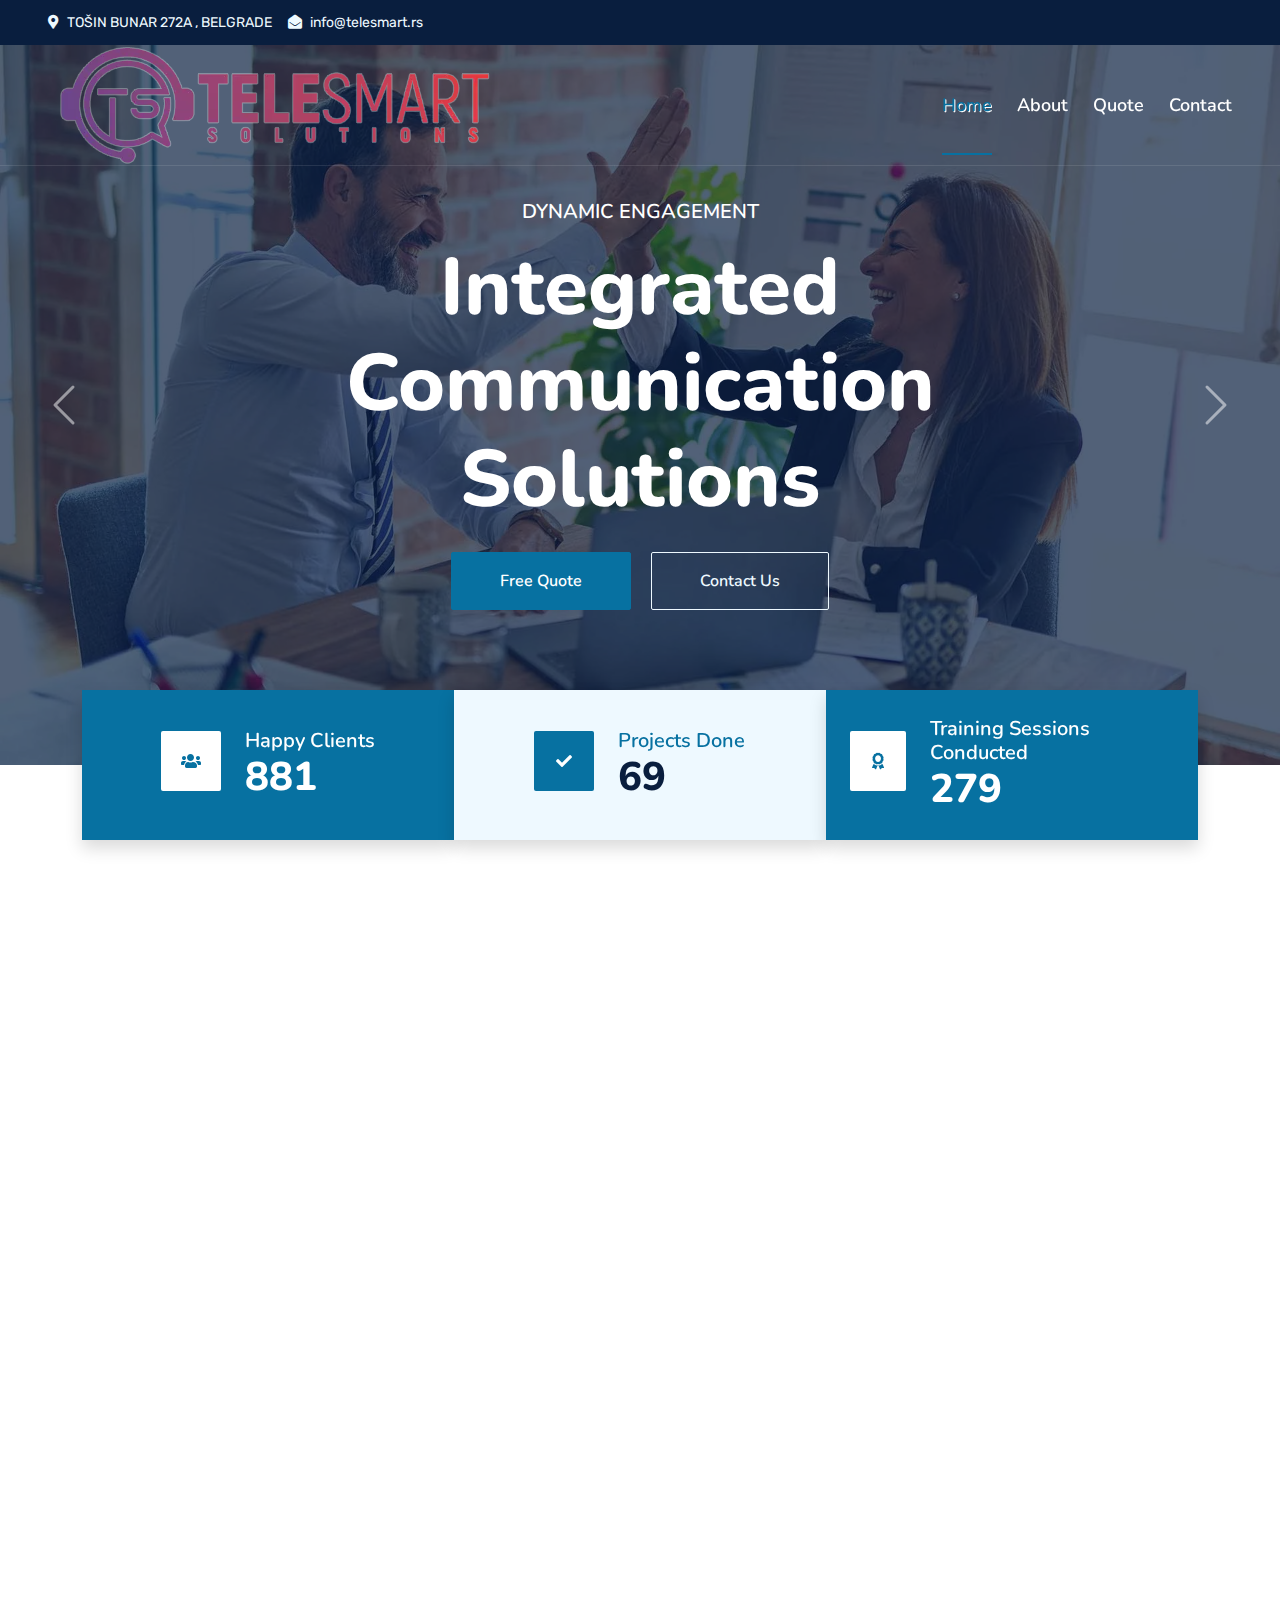
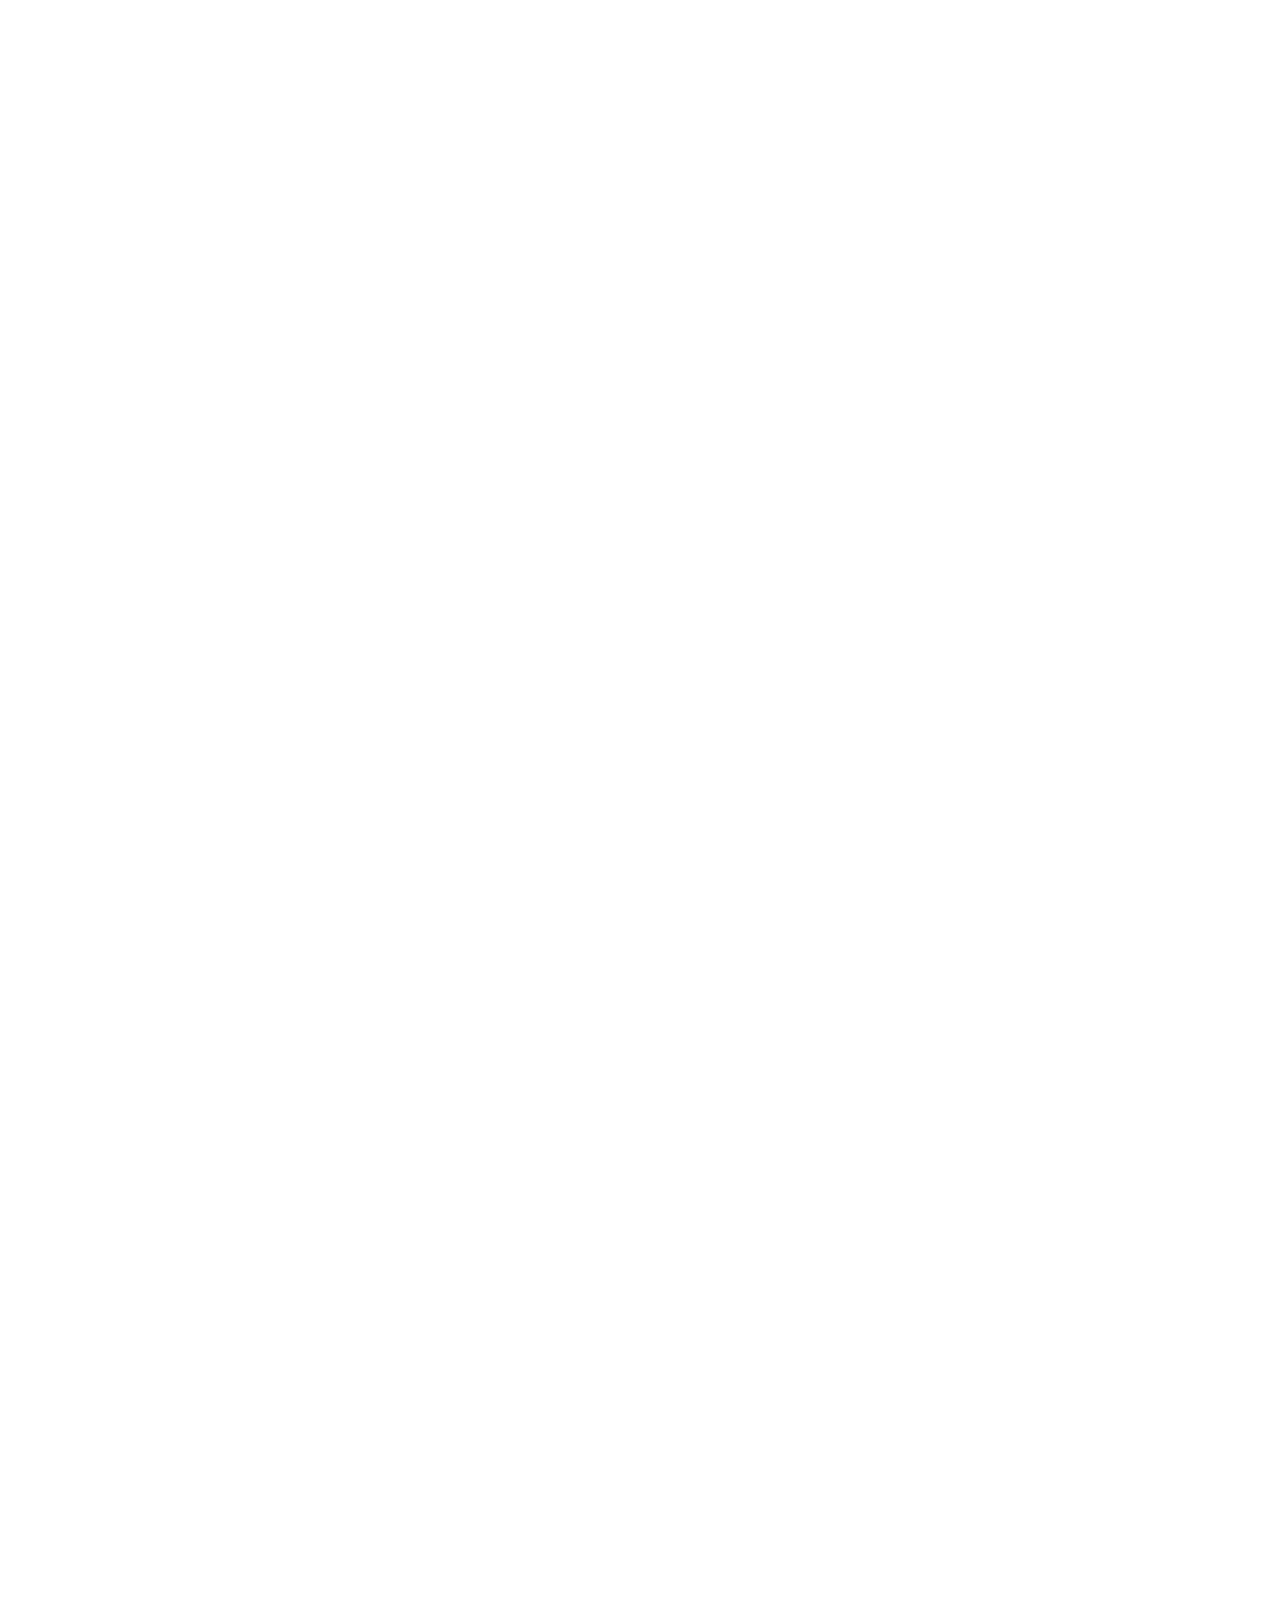
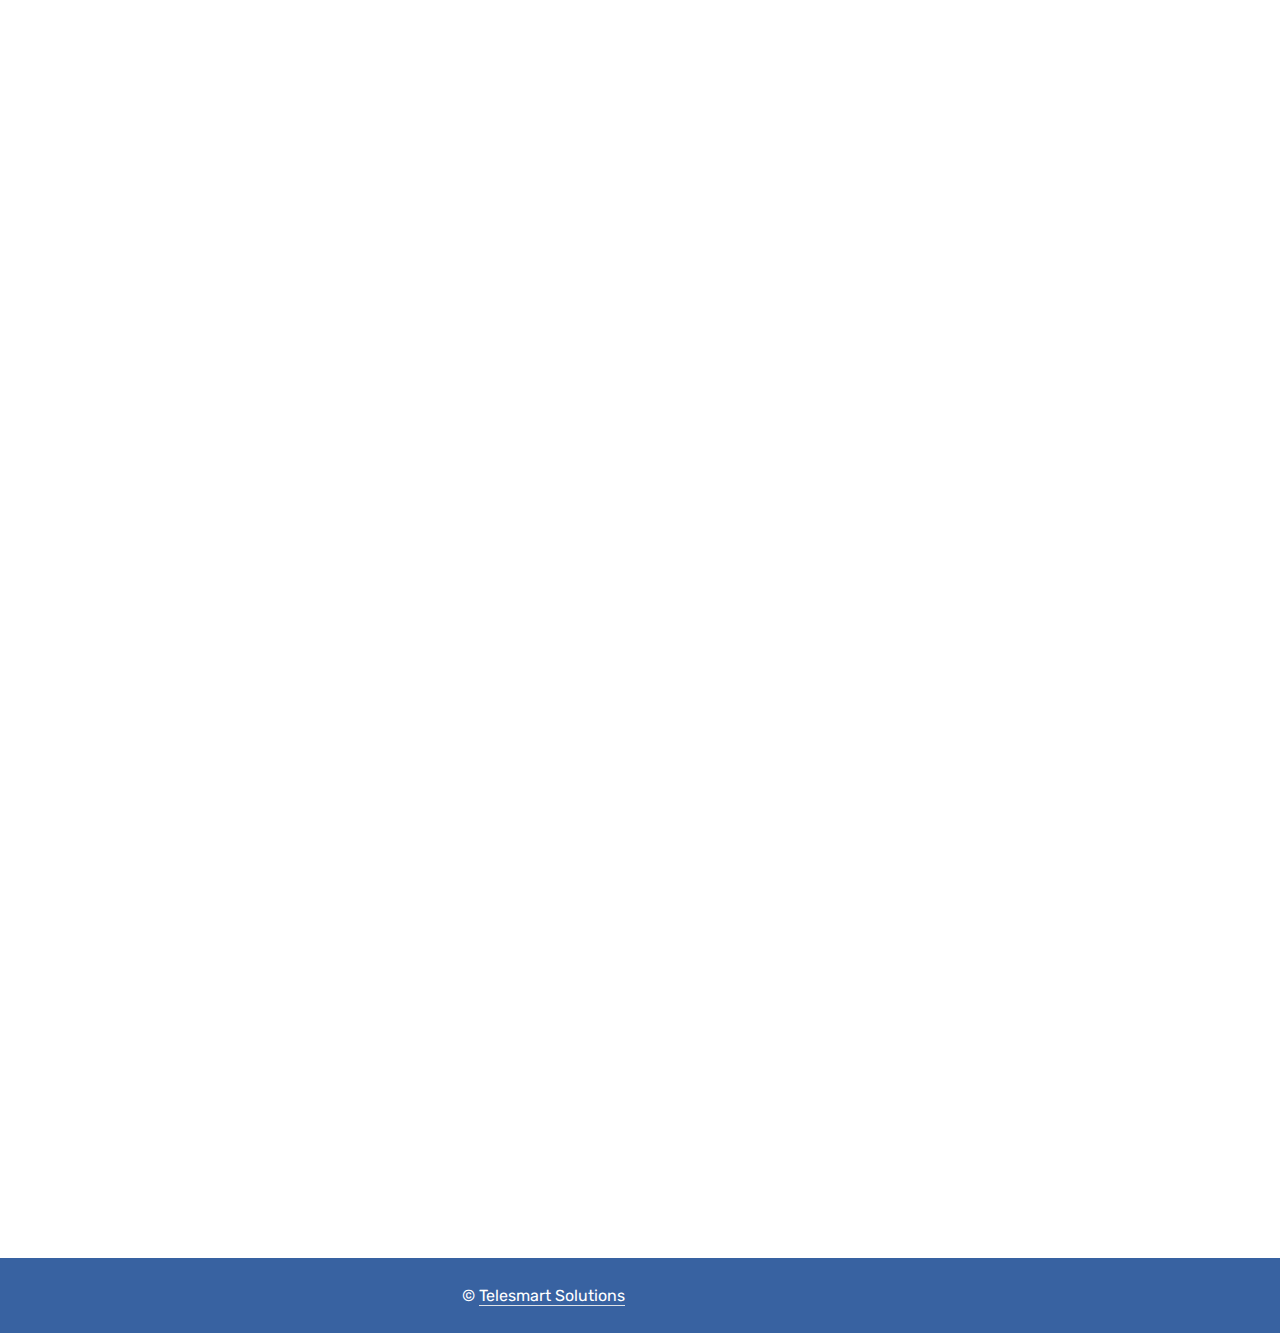
<file: index.html>
<!DOCTYPE html>
<html lang="en">

<head>
    <meta charset="utf-8">
    <title>Telesmart Solutions</title>
    <meta content="width=device-width, initial-scale=1.0" name="viewport">
    <meta content="Telesmart Solutions" name="keywords">
    <meta content="Telesmart online solutions and communication co-operations" name="description">

    <!-- Favicon -->
    <link href="img/favicon.png" rel="icon">

    <!-- Google Web Fonts -->
    <link rel="preconnect" href="https://fonts.googleapis.com">
    <link rel="preconnect" href="https://fonts.gstatic.com" crossorigin>
    <link href="https://fonts.googleapis.com/css2?family=Nunito:wght@400;600;700;800&family=Rubik:wght@400;500;600;700&display=swap" rel="stylesheet">

    <!-- Icon Font Stylesheet -->
    <link href="https://cdnjs.cloudflare.com/ajax/libs/font-awesome/5.10.0/css/all.min.css" rel="stylesheet">
    <link href="https://cdn.jsdelivr.net/npm/bootstrap-icons@1.4.1/font/bootstrap-icons.css" rel="stylesheet">

    <!-- Libraries Stylesheet -->
    <link href="lib/owlcarousel/assets/owl.carousel.min.css" rel="stylesheet">
    <link href="lib/animate/animate.min.css" rel="stylesheet">

    <!-- Customized Bootstrap Stylesheet -->
    <link href="css/bootstrap.min.css" rel="stylesheet">

    <!-- Template Stylesheet -->
    <link href="css/style.css" rel="stylesheet">
</head>

<body>
    <!-- Spinner Start -->
    <div id="spinner" class="show bg-white position-fixed translate-middle w-100 vh-100 top-50 start-50 d-flex align-items-center justify-content-center">
        <div class="spinner"></div>
    </div>
    <!-- Spinner End -->


    <!-- Topbar Start -->
    <div class="container-fluid bg-dark px-5 d-none d-lg-block">
        <div class="row gx-0">
            <div class="col-lg-8 text-center text-lg-start mb-2 mb-lg-0">
                <div class="d-inline-flex align-items-center" style="height: 45px;">
                    <small class="me-3 text-light"><i class="fa fa-map-marker-alt me-2"></i>TOŠIN BUNAR 272A , BELGRADE</small>
                    <!-- <small class="me-3 text-light"><i class="fa fa-phone-alt me-2"></i>+012 345 6789</small> -->
                    <small class="text-light"><i class="fa fa-envelope-open me-2"></i>info@telesmart.rs</small>
                </div>
            </div>

        </div>
    </div>
    <!-- Topbar End -->


    <!-- Navbar & Carousel Start -->
    <div class="container-fluid position-relative p-0">
        <nav class="navbar navbar-expand-lg navbar-dark px-5 py-3 py-lg-0">
            <a href="index.html" class="navbar-brand p-0">
                
                
                <img src="./img/logo-origin-opac-cropped.webp" alt="Brand Icon" width="450" height="120" class="img-fluid" style="width: 100%; height: auto;">

            </a>
            <button class="navbar-toggler" type="button" data-bs-toggle="collapse" data-bs-target="#navbarCollapse" aria-label="Menu Toggler">
                <span class="fa fa-bars"></span>
            </button>
            <div class="collapse navbar-collapse" id="navbarCollapse">
                <div class="navbar-nav ms-auto py-0">
                    <a href="index.html" class="nav-item nav-link active">Home</a>
                    <a href="/about.html" class="nav-item nav-link">About</a>
                    <a href="/quote.html" class="nav-item nav-link">Quote</a>
                    <a href="/contact.html" class="nav-item nav-link">Contact</a>
                </div>
                
            </div>
        </nav>

        <div id="header-carousel" class="carousel slide carousel-fade" data-bs-ride="carousel">
            <div class="carousel-inner">
                <div class="carousel-item active">
                    <img class="w-100" src="img/carousel-1.webp" alt="Image" aria-label="carousel 1">
                    <div class="carousel-caption d-flex flex-column align-items-center justify-content-center">
                        <div class="p-3" style="max-width: 900px;">
                            <h5 class="text-white text-uppercase mb-3 animated slideInDown">Dynamic Engagement</h5>
                            <h1 class="display-1 text-white mb-md-4 animated zoomIn">Integrated Communication Solutions</h1>
                            <a href="#quote" class="btn btn-primary py-md-3 px-md-5 me-3 animated slideInLeft">Free Quote</a>
                            <a href="/contact.html" class="btn btn-outline-light py-md-3 px-md-5 animated slideInRight">Contact Us</a>
                        </div>
                    </div>
                </div>
                <div class="carousel-item">
                    <img class="w-100" src="img/carousel-2.webp" loading="lazy" alt="Image" aria-label="carousel 2">
                    <div class="carousel-caption d-flex flex-column align-items-center justify-content-center">
                        <div class="p-3" style="max-width: 900px;">
                            <h5 class="text-white text-uppercase mb-3 animated slideInDown">Purposeful Dialogue</h5>
                            <h1 class="display-1 text-white mb-md-4 animated zoomIn">Creative Information Exchange</h1>
                            <a href="#quote" class="btn btn-primary py-md-3 px-md-5 me-3 animated slideInLeft">Free Quote</a>
                            <a href="/contact.html" class="btn btn-outline-light py-md-3 px-md-5 animated slideInRight">Contact Us</a>
                        </div>
                    </div>
                </div>
            </div>
            <button class="carousel-control-prev" width="48" height="48" type="button" data-bs-target="#header-carousel"
                data-bs-slide="prev">
                <span class="carousel-control-prev-icon" aria-hidden="true"></span>
                <span class="visually-hidden">Previous</span>
            </button>
            <button class="carousel-control-next" width="48" height="48" type="button" data-bs-target="#header-carousel"
                data-bs-slide="next">
                <span class="carousel-control-next-icon" aria-hidden="true"></span>
                <span class="visually-hidden">Next</span>
            </button>
        </div>
    </div>
    <!-- Navbar & Carousel End -->


    <!-- Full Screen Search Start -->
    <div class="modal fade" id="searchModal" tabindex="-1">
        <div class="modal-dialog modal-fullscreen">
            <div class="modal-content" style="background: rgba(9, 30, 62, .7);">
                <div class="modal-header border-0">
                    <button type="button" class="btn bg-white btn-close" data-bs-dismiss="modal" aria-label="Close"></button>
                </div>
                <div class="modal-body d-flex align-items-center justify-content-center">
                    <div class="input-group" style="max-width: 600px;">
                        <input type="text" class="form-control bg-transparent border-primary p-3" placeholder="Type search keyword">
                        <button class="btn btn-primary px-4"><i class="bi bi-search"></i></button>
                    </div>
                </div>
            </div>
        </div>
    </div>
    <!-- Full Screen Search End -->


    <!-- Facts Start -->
    <div class="container-fluid facts py-5 pt-lg-0">
        <div class="container py-5 pt-lg-0">
            <div class="row gx-0">
                <div class="col-lg-4 wow zoomIn" data-wow-delay="0.1s">
                    <div class="bg-primary shadow d-flex align-items-center justify-content-center p-4" style="height: 150px;">
                        <div class="bg-white d-flex align-items-center justify-content-center rounded mb-2" style="width: 60px; height: 60px;">
                            <i class="fa fa-users text-primary"></i>
                        </div>
                        <div class="ps-4">
                            <h5 class="text-white mb-0">Happy Clients</h5>
                            <h1 class="text-white mb-0" data-toggle="counter-up">2554</h1>
                        </div>
                    </div>
                </div>
                <div class="col-lg-4 wow zoomIn" data-wow-delay="0.3s">
                    <div class="bg-light shadow d-flex align-items-center justify-content-center p-4" style="height: 150px;">
                        <div class="bg-primary d-flex align-items-center justify-content-center rounded mb-2" style="width: 60px; height: 60px;">
                            <i class="fa fa-check text-white"></i>
                        </div>
                        <div class="ps-4">
                            <h5 class="text-primary mb-0">Projects Done</h5>
                            <h1 class="mb-0" data-toggle="counter-up">199</h1>
                        </div>
                    </div>
                </div>
                <div class="col-lg-4 wow zoomIn" data-wow-delay="0.6s">
                    <div class="bg-primary shadow d-flex align-items-center justify-content-center p-4" style="height: 150px;">
                        <div class="bg-white d-flex align-items-center justify-content-center rounded mb-2" style="width: 60px; height: 60px;">
                            <i class="fa fa-award text-primary"></i>
                        </div>
                        <div class="ps-4">
                            <h5 class="text-white mb-0">Training Sessions Conducted</h5>
                            <h1 class="text-white mb-0" data-toggle="counter-up">810</h1>
                        </div>
                    </div>
                </div>
            </div>
        </div>
    </div>
    <!-- Facts Start -->


    <!-- About Start -->
    <div class="container-fluid py-5 wow fadeInUp" data-wow-delay="0.1s">
        <div class="container py-5">
            <div class="row g-5">
                <div class="col-lg-7">
                    <div class="section-title position-relative pb-3 mb-5">
                        <h5 class="fw-bold text-primary text-uppercase">About Us</h5>
                        <h1 class="mb-0">"Global Reach, Innovative Telecom Solutions"</h1>
                    </div>
                    <p class="mb-4">With our innovative and accessible telecom solutions, we provide uninterrupted communication. Even in challenging conditions, we surpass boundaries by offering reliable connectivity.</p>
                    <div class="row g-0 mb-3">
                        <div class="col-sm-6 wow zoomIn" data-wow-delay="0.2s">
                            <h5 class="mb-3"><i class="fa fa-check text-primary me-3"></i>Customized Solutions</h5>
                            <h5 class="mb-3"><i class="fa fa-check text-primary me-3"></i>Professional Staff</h5>
                        </div>
                        <div class="col-sm-6 wow zoomIn" data-wow-delay="0.4s">
                            <h5 class="mb-3"><i class="fa fa-check text-primary me-3"></i>24/7 Support</h5>
                            <h5 class="mb-3"><i class="fa fa-check text-primary me-3"></i>Fair Prices</h5>
                        </div>
                    </div>
                  
                    <a href="#quote" class="btn btn-primary py-3 px-5 mt-3 wow zoomIn" data-wow-delay="0.9s">Request A Quote</a>
                </div>
                <div class="col-lg-5" style="min-height: 500px;">
                    <div class="position-relative h-100">
                        <img class="position-absolute w-100 h-100 rounded wow zoomIn" data-wow-delay="0.9s" src="img/about.webp" style="object-fit: cover;">
                    </div>
                </div>
            </div>
        </div>
    </div>
    <!-- About End -->


    <!-- Features Start -->
    <div class="container-fluid py-5 wow fadeInUp" data-wow-delay="0.1s">
        <div class="container py-5">
            <div class="section-title text-center position-relative pb-3 mb-5 mx-auto" style="max-width: 600px;">
                <h5 class="fw-bold text-primary text-uppercase">Why Choose Us</h5>
                <h1 class="mb-0">Your Gateway to Global Communication</h1>
            </div>
            <div class="row g-5">
                <div class="col-lg-4">
                    <div class="row g-5">
                        <div class="col-12 wow zoomIn" data-wow-delay="0.2s">
                            <div class="bg-primary rounded d-flex align-items-center justify-content-center mb-3" style="width: 60px; height: 60px;">
                                <i class="fa fa-cubes text-white"></i>
                            </div>
                            <h4>Peak Performers</h4>
                            <p class="mb-0">Our team consistently delivers top-tier results, setting industry benchmarks for quality and efficiency</p>
                        </div>
                        <div class="col-12 wow zoomIn" data-wow-delay="0.6s">
                            <div class="bg-primary rounded d-flex align-items-center justify-content-center mb-3" style="width: 60px; height: 60px;">
                                <i class="fa fa-award text-white"></i>
                            </div>
                            <h4>Award Winning</h4>
                            <p class="mb-0">Recognized for our excellence, we've received numerous awards for our innovative solutions and exceptional service.</p>
                        </div>
                    </div>
                </div>
                <div class="col-lg-4  wow zoomIn" data-wow-delay="0.9s" style="min-height: 350px;">
                    <div class="position-relative h-100">
                        <img class="position-absolute w-100 h-100 rounded wow zoomIn" data-wow-delay="0.1s" src="img/feature.webp" style="object-fit: cover;">
                    </div>
                </div>
                <div class="col-lg-4">
                    <div class="row g-5">
                        <div class="col-12 wow zoomIn" data-wow-delay="0.4s">
                            <div class="bg-primary rounded d-flex align-items-center justify-content-center mb-3" style="width: 60px; height: 60px;">
                                <i class="fa fa-users-cog text-white"></i>
                            </div>
                            <h4>Professional Staff</h4>
                            <p class="mb-0">Our dedicated team of professionals is highly trained and committed to delivering outstanding customer experiences.</p>
                        </div>
                        <div class="col-12 wow zoomIn" data-wow-delay="0.8s">
                            <div class="bg-primary rounded d-flex align-items-center justify-content-center mb-3" style="width: 60px; height: 60px;">
                                <i class="fa fa-phone-alt text-white"></i>
                            </div>
                            <h4>24/7 Support</h4>
                            <p class="mb-0">We provide round-the-clock support, ensuring that help is always available whenever you need it, day or night.</p>
                        </div>
                    </div>
                </div>
            </div>
        </div>
    </div>
    <!-- Features Start -->


    <!-- Service Start -->
    <div class="container-fluid py-5 wow fadeInUp" data-wow-delay="0.1s">
        <div class="container py-5">
            <div class="section-title text-center position-relative pb-3 mb-5 mx-auto" style="max-width: 600px;">
                <h5 class="fw-bold text-primary text-uppercase">Our Services</h5>
                <h1 class="mb-0">Custom IT Solutions for Your Successful Business</h1>
            </div>
            <div class="row g-5">
                <div class="col-lg-4 col-md-6 wow zoomIn" data-wow-delay="0.3s">
                    <div class="service-item bg-light rounded d-flex flex-column align-items-center justify-content-center text-center">
                        <div class="service-icon">
                            <i class="fa fa-shield-alt text-white"></i>
                        </div>
                        <h4 class="mb-3">Customer Services</h4>
                        <p class="m-0">Our customer services aim to always satisfy you by providing fast and effective solutions to your problems.</p>
                        
                    </div>
                </div>
                <div class="col-lg-4 col-md-6 wow zoomIn" data-wow-delay="0.6s">
                    <div class="service-item bg-light rounded d-flex flex-column align-items-center justify-content-center text-center">
                        <div class="service-icon">
                            <i class="fa fa-chart-pie text-white"></i>
                        </div>
                        <h4 class="mb-3">Inbound Calls</h4>
                        <p class="m-0">In your inbound calls, we offer professional and personalized services to respond to your needs instantly.</p>
                        
                    </div>
                </div>
                <div class="col-lg-4 col-md-6 wow zoomIn" data-wow-delay="0.9s">
                    <div class="service-item bg-light rounded d-flex flex-column align-items-center justify-content-center text-center">
                        <div class="service-icon">
                            <i class="fa fa-code text-white"></i>
                        </div>
                        <h4 class="mb-3">Outbound Calls</h4>
                        <p class="m-0">With our outbound calls, we strengthen your customer relations and offer proactive solutions to achieve your business goals.</p>
                        
                    </div>
                </div>
                <div class="col-lg-4 col-md-6 wow zoomIn" data-wow-delay="0.3s">
                    <div class="service-item bg-light rounded d-flex flex-column align-items-center justify-content-center text-center">
                        <div class="service-icon">
                            <i class="fab fa-android text-white"></i>
                        </div>
                        <h4 class="mb-3">Omnichannel Services</h4>
                        <p class="m-0">Our omnichannel services provide a seamless and integrated customer experience across all communication channels.</p>
                        
                    </div>
                </div>
                <div class="col-lg-4 col-md-6 wow zoomIn" data-wow-delay="0.6s">
                    <div class="service-item bg-light rounded d-flex flex-column align-items-center justify-content-center text-center">
                        <div class="service-icon">
                            <i class="fa fa-search text-white"></i>
                        </div>
                        <h4 class="mb-3">CRM Integrations</h4>
                        <p class="m-0">Our CRM integrations help you effectively manage your customer data and optimize your workflows.</p>
                        
                    </div>
                </div>
                <div class="col-lg-4 col-md-6 wow zoomIn" data-wow-delay="0.6s">
                    <div class="service-item bg-light rounded d-flex flex-column align-items-center justify-content-center text-center">
                        <div class="service-icon">
                            <i class="fa fa-search text-white"></i>
                        </div>
                        <h4 class="mb-3">Social Media Support</h4>
                        <p class="m-0">With our social media support, we enhance your interaction with customers on online platforms and strengthen your brand loyalty.</p>
                        
                    </div>
                </div>
            </div>
        </div>
    </div>
    <!-- Service End -->




    <!-- Quote Start -->
    <div class="container-fluid py-5 wow fadeInUp " data-wow-delay="0.1s" id="quote">
        <div class="container py-5">
            <div class="row g-5">
                <div class="col-lg-7">
                    <div class="section-title position-relative pb-3 mb-5">
                        <h5 class="fw-bold text-primary text-uppercase">Request A Quote</h5>
                        <h1 class="mb-0">Looking for a Complimentary Quote? Don't Hesitate to Reach Out to Us!</h1>
                    </div>
                    
                    <p class="mb-4">Feel free to contact us for the information you need and a free quote. We are committed to providing quick and clear responses to your inquiries. We are here to offer you personalized and detailed information without any obligation. With transparent communication, we aim to help you understand the full scope and benefits of our services.</p>
                    
                </div>
                <div class="col-lg-5">
                    <div class="bg-primary rounded h-100 d-flex align-items-center p-5 wow zoomIn" data-wow-delay="0.9s">
                        <form id="quoteForm">
                            <div class="row g-3">
                                <div class="col-xl-12">
                                    <input type="text" class="form-control bg-light border-0" placeholder="Your Name" style="height: 55px;" required>
                                </div>
                                <div class="col-12">
                                    <input type="email" class="form-control bg-light border-0" placeholder="Your Email" style="height: 55px;" required>
                                </div>
                                <div class="col-12">
                                    <select class="form-select bg-light border-0"  style="height: 55px;">
                                        <option selected disabled hidden>Select A Service</option>
                                        <option value="1">Customer Services</option>
                                        <option value="2">Inbound Calls</option>
                                        <option value="3">Outbound Calls</option>
                                        <option value="4">Omnichannel Services</option>
                                        <option value="5">CRM Integrations</option>
                                        <option value="6">Social Media Support</option>
                                    </select>
                                </div>
                                <div class="col-12">
                                    <textarea class="form-control bg-light border-0" rows="3" placeholder="Message" required></textarea>
                                </div>
                                <div class="col-12">
                                    <button class="btn btn-dark w-100 py-3" type="button" onclick="checkFormAndRedirect()">Request A Quote</button>
                                </div>
                            </div>
                        </form>
                    </div>
                </div>
            </div>
        </div>
    </div>
    <!-- Quote End -->







    

    <!-- Footer Start -->
    <div class="container-fluid bg-dark text-light mt-5 wow fadeInUp" data-wow-delay="0.1s">
        <div class="container">
            <div class="row gx-5">
                <div class="col-lg-4 col-md-6 footer-about">
                    <div class="d-flex flex-column align-items-center justify-content-center text-center h-100 bg-primary p-4">
                        <a href="index.html" class="navbar-brand">
                            <h1 class="m-0 text-white"><i class="fa fa-user-tie me-2"></i>Telesmart</h1>
                        </a>
                        <p class="mt-3 mb-4">Subscribe to our newsletter for the latest updates and exclusive offers. Quick, free registration and you can unsubscribe anytime. Stay informed with us!</p>
                        <form action="">
                            <div class="input-group">
                                <input type="text" class="form-control border-white p-3" placeholder="Your Email">
                                <button class="btn btn-dark">Sign Up</button>
                            </div>
                        </form>
                    </div>
                </div>
                <div class="col-lg-8 col-md-6">
                    <div class="row gx-5">
                        <div class="col-lg-6 col-md-12 pt-5 mb-5">
                            <div class="section-title section-title-sm position-relative pb-3 mb-4">
                                <h3 class="text-light mb-0">Get In Touch</h3>
                            </div>
                            <div class="d-flex mb-2">
                                <i class="bi bi-geo-alt text-primary me-2"></i>
                                <p class="mb-0">TOŠIN BUNAR 272A , BELGRADE , SERBIA</p>
                            </div>
                            <div class="d-flex mb-2">
                                <i class="bi bi-envelope-open text-primary me-2"></i>
                                <p class="mb-0">info@telesmart.rs</p>
                            </div>
                            <!-- <div class="d-flex mb-2">
                                <i class="bi bi-telephone text-primary me-2"></i>
                                <p class="mb-0">+012 345 67890</p>
                            </div> -->
                            <div class="d-flex mt-4">
                                <a class="btn btn-primary btn-square me-2" href="#"><i class="fab fa-twitter fw-normal"></i></a>
                                <a class="btn btn-primary btn-square me-2" href="#"><i class="fab fa-facebook-f fw-normal"></i></a>
                                <a class="btn btn-primary btn-square me-2" href="#"><i class="fab fa-linkedin-in fw-normal"></i></a>
                                <a class="btn btn-primary btn-square" href="#"><i class="fab fa-instagram fw-normal"></i></a>
                            </div>
                        </div>
                        <div class="col-lg-6 col-md-12 pt-0 pt-lg-5 mb-5">
                            <div class="section-title section-title-sm position-relative pb-3 mb-4">
                                <h3 class="text-light mb-0">Quick Links</h3>
                            </div>
                            <div class="link-animated d-flex flex-column justify-content-start">
                                <a class="text-light mb-2" href="/"><i class="bi bi-arrow-right text-primary me-2"></i>Home</a>
                                <a class="text-light mb-2" href="/about.html"><i class="bi bi-arrow-right text-primary me-2"></i>About Us</a>
                                <a class="text-light mb-2" href="/quote.html"><i class="bi bi-arrow-right text-primary me-2"></i>Quote</a>
                                <a class="text-light" href="/contact.html"><i class="bi bi-arrow-right text-primary me-2"></i>Contact Us</a>
                            </div>
                        </div>
                        
                    </div>
                </div>
            </div>
        </div>
    </div>
    <div class="container-fluid text-white" style="background: #3862a1;">
        <div class="container text-center">
            <div class="row justify-content-end">
                <div class="col-lg-8 col-md-6">
                    <div class="d-flex align-items-center justify-content-start" style="height: 75px;">
                        <p class="mb-0">&copy; <a class="text-white border-bottom" href="#">Telesmart Solutions</a> 
						
						
                    </div>
                </div>
            </div>
        </div>
    </div>
    <!-- Footer End -->


    <!-- Back to Top -->
    <a href="#" class="btn btn-lg btn-primary btn-lg-square rounded back-to-top"><i class="bi bi-arrow-up"></i></a>


    <!-- JavaScript Libraries -->
    <script src="https://code.jquery.com/jquery-3.4.1.min.js"></script>
    <script src="https://cdn.jsdelivr.net/npm/bootstrap@5.0.0/dist/js/bootstrap.bundle.min.js"></script>
    <script src="lib/wow/wow.min.js"></script>
    <script src="lib/easing/easing.min.js"></script>
    <script src="lib/waypoints/waypoints.min.js"></script>
    <script src="lib/counterup/counterup.min.js"></script>
    <script src="lib/owlcarousel/owl.carousel.min.js"></script>

    <!-- Template Javascript -->
    <script src="js/main.js"></script>
</body>

</html>
</file>
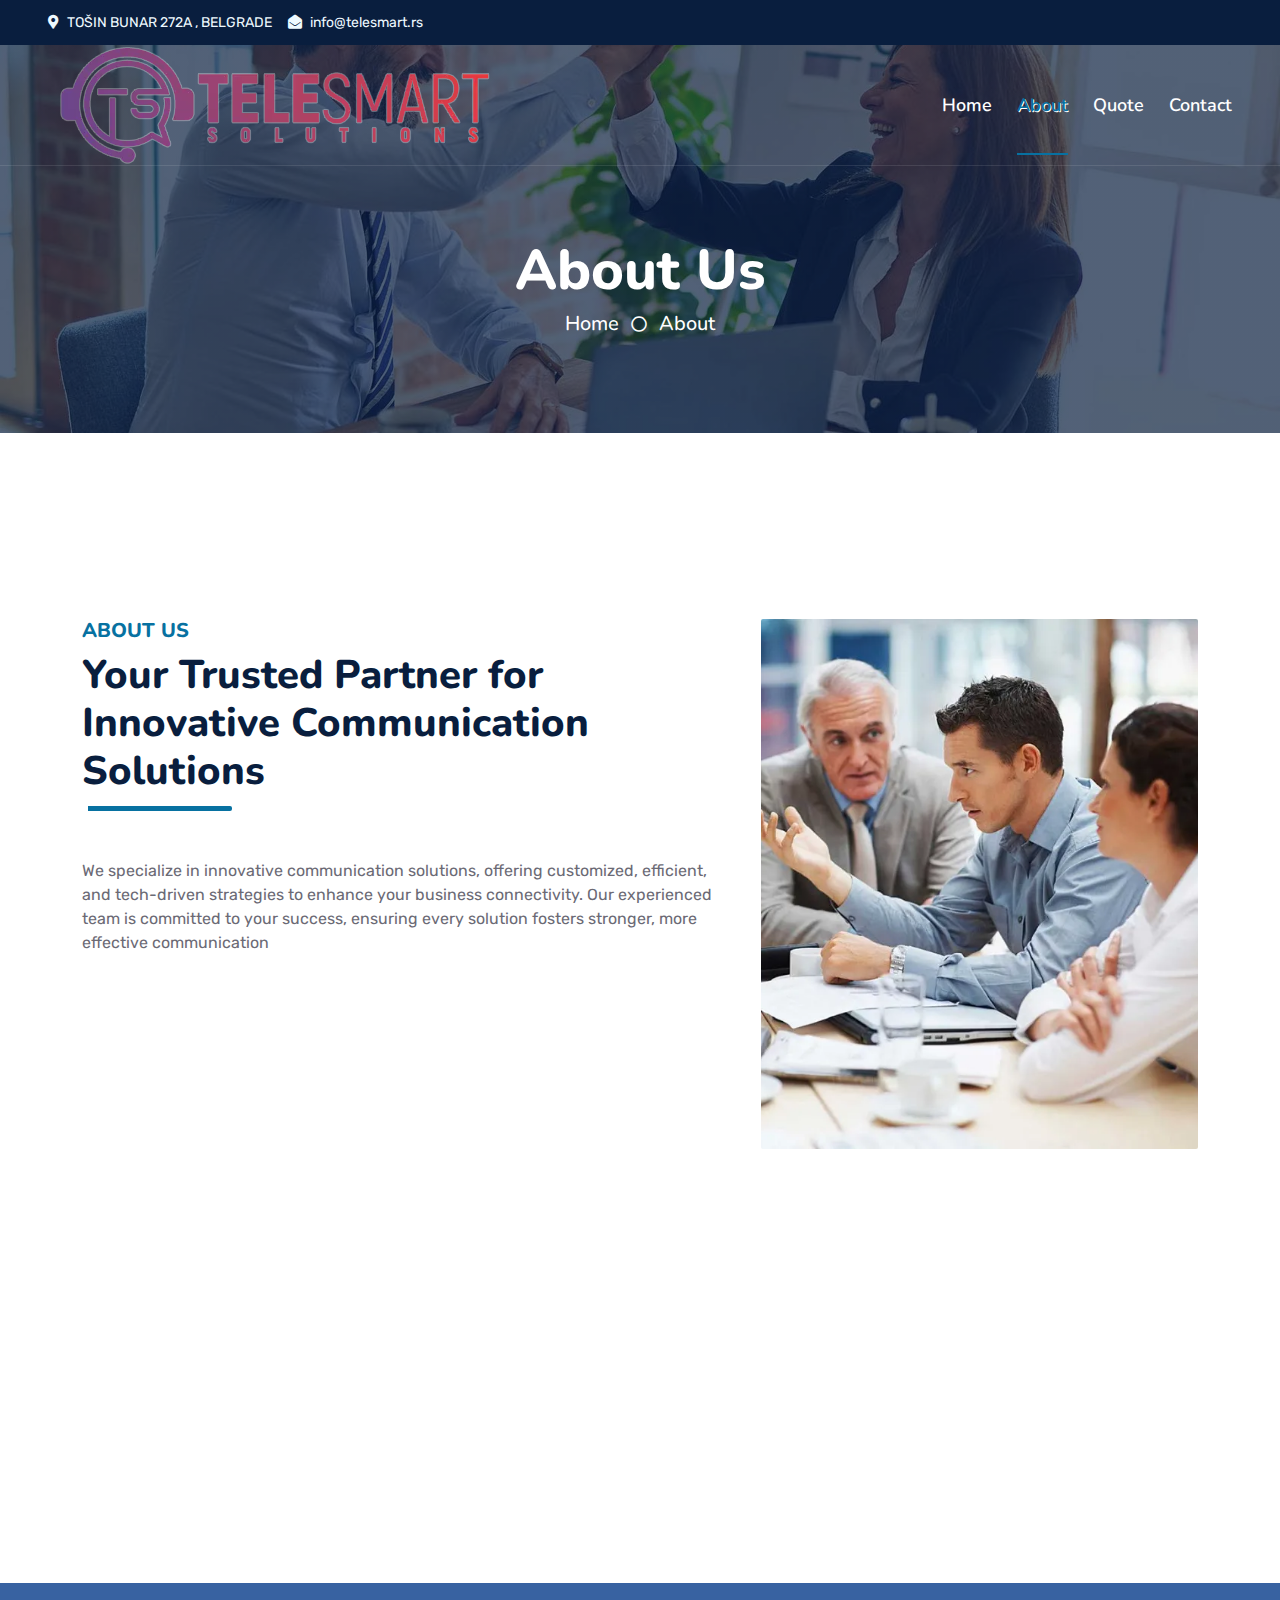
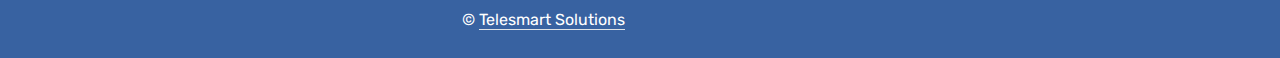
<file: about.html>
<!DOCTYPE html>
<html lang="en">

<head>
    <meta charset="utf-8">
    <title>Telesmart Solutions</title>
    <meta content="width=device-width, initial-scale=1.0" name="viewport">
    <meta content="Telesmart Solutions" name="keywords">
    <meta content="Telesmart online solutions and communication co-operations" name="description">

    <!-- Favicon -->
    <link href="img/favicon.png" rel="icon">

    <!-- Google Web Fonts -->
    <link rel="preconnect" href="https://fonts.googleapis.com">
    <link rel="preconnect" href="https://fonts.gstatic.com" crossorigin>
    <link href="https://fonts.googleapis.com/css2?family=Nunito:wght@400;600;700;800&family=Rubik:wght@400;500;600;700&display=swap" rel="stylesheet">

    <!-- Icon Font Stylesheet -->
    <link href="https://cdnjs.cloudflare.com/ajax/libs/font-awesome/5.10.0/css/all.min.css" rel="stylesheet">
    <link href="https://cdn.jsdelivr.net/npm/bootstrap-icons@1.4.1/font/bootstrap-icons.css" rel="stylesheet">

    <!-- Libraries Stylesheet -->
    <link href="lib/owlcarousel/assets/owl.carousel.min.css" rel="stylesheet">
    <link href="lib/animate/animate.min.css" rel="stylesheet">

    <!-- Customized Bootstrap Stylesheet -->
    <link href="css/bootstrap.min.css" rel="stylesheet">

    <!-- Template Stylesheet -->
    <link href="css/style.css" rel="stylesheet">
</head>

<body>
    <!-- Spinner Start -->
    <div id="spinner" class="show bg-white position-fixed translate-middle w-100 vh-100 top-50 start-50 d-flex align-items-center justify-content-center">
        <div class="spinner"></div>
    </div>
    <!-- Spinner End -->


    <!-- Topbar Start -->
    <div class="container-fluid bg-dark px-5 d-none d-lg-block">
        <div class="row gx-0">
            <div class="col-lg-8 text-center text-lg-start mb-2 mb-lg-0">
                <div class="d-inline-flex align-items-center" style="height: 45px;">
                    <small class="me-3 text-light"><i class="fa fa-map-marker-alt me-2"></i>TOŠIN BUNAR 272A , BELGRADE</small>
                    <!-- <small class="me-3 text-light"><i class="fa fa-phone-alt me-2"></i>+012 345 6789</small> -->
                    <small class="text-light"><i class="fa fa-envelope-open me-2"></i>info@telesmart.rs</small>
                </div>
            </div>
    

        </div>
    </div>
    <!-- Topbar End -->



    <!-- Navbar Start -->
    <div class="container-fluid position-relative p-0">
        <nav class="navbar navbar-expand-lg navbar-dark px-5 py-3 py-lg-0">
            <a href="index.html" class="navbar-brand p-0">
                
                <img src="./img/logo-origin-opac-cropped.webp" alt="Brand Icon" width="450" height="120" class="img-fluid" style="width: 100%; height: auto;">
            </a>
            <button class="navbar-toggler" type="button" data-bs-toggle="collapse" data-bs-target="#navbarCollapse" aria-label="Menu Toggler">

                <span class="fa fa-bars"></span>
            </button>
            <div class="collapse navbar-collapse" id="navbarCollapse">
                <div class="navbar-nav ms-auto py-0">
                    <a href="index.html" class="nav-item nav-link ">Home</a>
                    <a href="/about.html" class="nav-item nav-link active">About</a>
                    <a href="/quote.html" class="nav-item nav-link">Quote</a>
                   

                    <a href="/contact.html" class="nav-item nav-link">Contact</a>
                </div>
                
            </div>
        </nav>

        <div class="container-fluid bg-primary py-5 bg-header" style="margin-bottom: 90px;">
            <div class="row py-5">
                <div class="col-12 pt-lg-5 mt-lg-5 text-center">
                    <h1 class="display-4 text-white animated zoomIn">About Us</h1>
                    <a href="" class="h5 text-white">Home</a>
                    <i class="far fa-circle text-white px-2"></i>
                    <a href="" class="h5 text-white">About</a>
                </div>
            </div>
        </div>
    </div>
    <!-- Navbar End -->


    <!-- Full Screen Search Start -->
    <div class="modal fade" id="searchModal" tabindex="-1">
        <div class="modal-dialog modal-fullscreen">
            <div class="modal-content" style="background: rgba(9, 30, 62, .7);">
                <div class="modal-header border-0">
                    <button type="button" class="btn bg-white btn-close" data-bs-dismiss="modal" aria-label="Close"></button>
                </div>
                <div class="modal-body d-flex align-items-center justify-content-center">
                    <div class="input-group" style="max-width: 600px;">
                        <input type="text" class="form-control bg-transparent border-primary p-3" placeholder="Type search keyword">
                        <button class="btn btn-primary px-4"><i class="bi bi-search"></i></button>
                    </div>
                </div>
            </div>
        </div>
    </div>
    <!-- Full Screen Search End -->


    <!-- About Start -->
    <div class="container-fluid py-5 wow fadeInUp" data-wow-delay="0.1s">
        <div class="container py-5">
            <div class="row g-5">
                <div class="col-lg-7">
                    <div class="section-title position-relative pb-3 mb-5">
                        <h5 class="fw-bold text-primary text-uppercase">About Us</h5>
                        <h1 class="mb-0">Your Trusted Partner for Innovative Communication Solutions</h1>
                    </div>
                    <p class="mb-4">We specialize in innovative communication solutions, offering customized, efficient, and tech-driven strategies to enhance your business connectivity. Our experienced team is committed to your success, ensuring every solution fosters stronger, more effective communication</p>
                    <div class="row g-0 mb-3">
                        <div class="col-sm-6 wow zoomIn" data-wow-delay="0.2s">
                            <h5 class="mb-3"><i class="fa fa-check text-primary me-3"></i>Award Winning</h5>
                            <h5 class="mb-3"><i class="fa fa-check text-primary me-3"></i>Professional Staff</h5>
                        </div>
                        <div class="col-sm-6 wow zoomIn" data-wow-delay="0.4s">
                            <h5 class="mb-3"><i class="fa fa-check text-primary me-3"></i>24/7 Support</h5>
                            <h5 class="mb-3"><i class="fa fa-check text-primary me-3"></i>Fair Prices</h5>
                        </div>
                    </div>
                    
                    <a href="quote.html" class="btn btn-primary py-3 px-5 mt-3 wow zoomIn" data-wow-delay="0.9s">Request A Quote</a>
                </div>
                <div class="col-lg-5" style="min-height: 500px;">
                    <div class="position-relative h-100">
                        <img class="position-absolute w-100 h-100 rounded wow zoomIn" data-wow-delay="0.9s" src="img/about.webp" style="object-fit: cover;">
                    </div>
                </div>
            </div>
        </div>
    </div>
    <!-- About End -->





    

    <!-- Footer Start -->
    <div class="container-fluid bg-dark text-light mt-5 wow fadeInUp" data-wow-delay="0.1s">
        <div class="container">
            <div class="row gx-5">
                <div class="col-lg-4 col-md-6 footer-about">
                    <div class="d-flex flex-column align-items-center justify-content-center text-center h-100 bg-primary p-4">
                        <a href="index.html" class="navbar-brand">
                            <h1 class="m-0 text-white"><i class="fa fa-user-tie me-2"></i>Telesmart</h1>
                        </a>
                        <p class="mt-3 mb-4">Subscribe to our newsletter for the latest updates and exclusive offers. Quick, free registration and you can unsubscribe anytime. Stay informed with us!</p>
                        <form action="">
                            <div class="input-group">
                                <input type="text" class="form-control border-white p-3" placeholder="Your Email">
                                <button class="btn btn-dark">Sign Up</button>
                            </div>
                        </form>
                    </div>
                </div>
                <div class="col-lg-8 col-md-6">
                    <div class="row gx-5">
                        <div class="col-lg-6 col-md-12 pt-5 mb-5">
                            <div class="section-title section-title-sm position-relative pb-3 mb-4">
                                <h3 class="text-light mb-0">Get In Touch</h3>
                            </div>
                            <div class="d-flex mb-2">
                                <i class="bi bi-geo-alt text-primary me-2"></i>
                                <p class="mb-0">TOŠIN BUNAR 272A , BELGRADE , SERBIA</p>
                            </div>
                            <div class="d-flex mb-2">
                                <i class="bi bi-envelope-open text-primary me-2"></i>
                                <p class="mb-0">info@telesmart.rs</p>
                            </div>
                            
                            <div class="d-flex mt-4">
                                <a class="btn btn-primary btn-square me-2" href="#"><i class="fab fa-twitter fw-normal"></i></a>
                                <a class="btn btn-primary btn-square me-2" href="#"><i class="fab fa-facebook-f fw-normal"></i></a>
                                <a class="btn btn-primary btn-square me-2" href="#"><i class="fab fa-linkedin-in fw-normal"></i></a>
                                <a class="btn btn-primary btn-square" href="#"><i class="fab fa-instagram fw-normal"></i></a>
                            </div>
                        </div>
                        <div class="col-lg-6 col-md-12 pt-0 pt-lg-5 mb-5">
                            <div class="section-title section-title-sm position-relative pb-3 mb-4">
                                <h3 class="text-light mb-0">Quick Links</h3>
                            </div>
                            <div class="link-animated d-flex flex-column justify-content-start">
                                <a class="text-light mb-2" href="/"><i class="bi bi-arrow-right text-primary me-2"></i>Home</a>
                                <a class="text-light mb-2" href="/about.html"><i class="bi bi-arrow-right text-primary me-2"></i>About Us</a>
                                <a class="text-light mb-2" href="/quote.html"><i class="bi bi-arrow-right text-primary me-2"></i>Quote</a>
                                <a class="text-light" href="/contact.html"><i class="bi bi-arrow-right text-primary me-2"></i>Contact Us</a>
                            </div>
                        </div>
                        
                    </div>
                </div>
            </div>
        </div>
    </div>
    <div class="container-fluid text-white" style="background: #3862a1;">
        <div class="container text-center">
            <div class="row justify-content-end">
                <div class="col-lg-8 col-md-6">
                    <div class="d-flex align-items-center justify-content-start" style="height: 75px;">
                        <p class="mb-0">&copy; <a class="text-white border-bottom" href="#">Telesmart Solutions</a> 
						
						
                    </div>
                </div>
            </div>
        </div>
    </div>
    <!-- Footer End -->


    <!-- Back to Top -->
    <a href="#" class="btn btn-lg btn-primary btn-lg-square rounded back-to-top"><i class="bi bi-arrow-up"></i></a>


    <!-- JavaScript Libraries -->
    <script src="https://code.jquery.com/jquery-3.4.1.min.js"></script>
    <script src="https://cdn.jsdelivr.net/npm/bootstrap@5.0.0/dist/js/bootstrap.bundle.min.js"></script>
    <script src="lib/wow/wow.min.js"></script>
    <script src="lib/easing/easing.min.js"></script>
    <script src="lib/waypoints/waypoints.min.js"></script>
    <script src="lib/counterup/counterup.min.js"></script>
    <script src="lib/owlcarousel/owl.carousel.min.js"></script>

    <!-- Template Javascript -->
    <script src="js/main.js"></script>
</body>

</html>
</file>
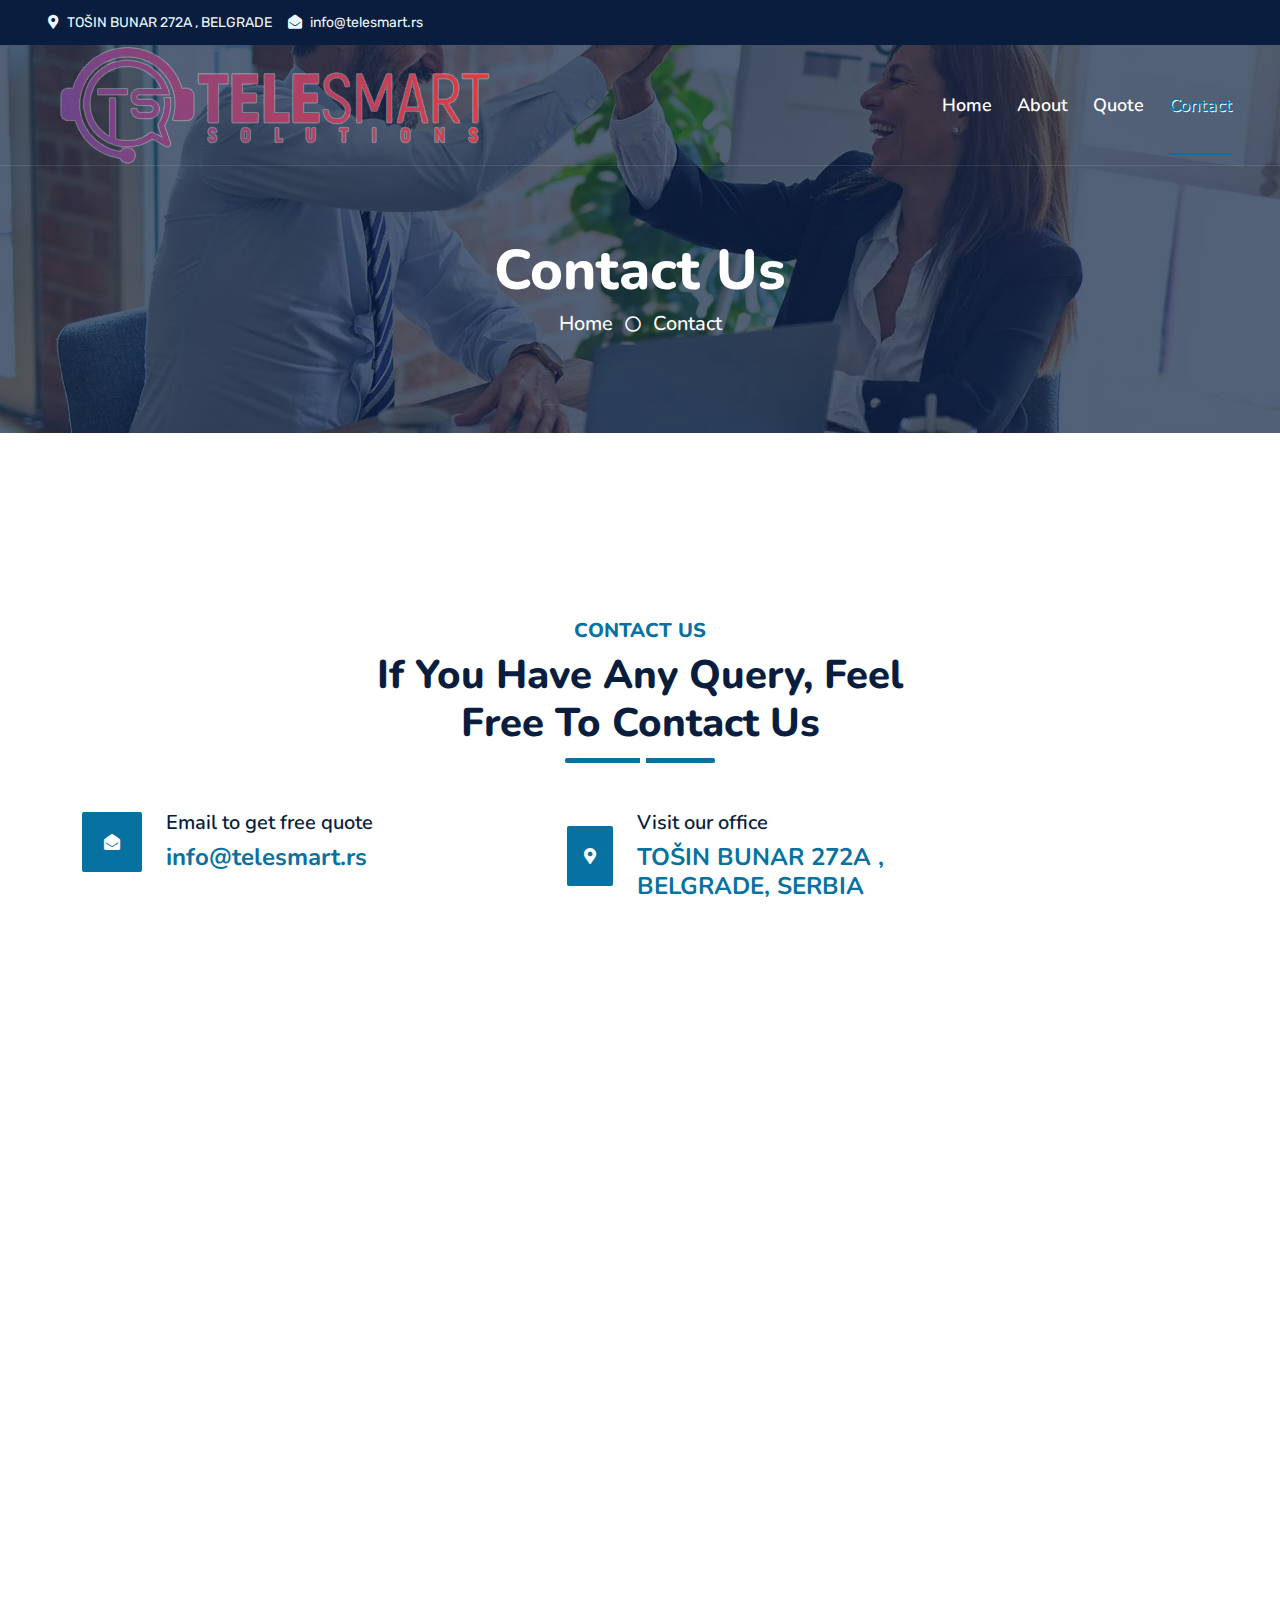
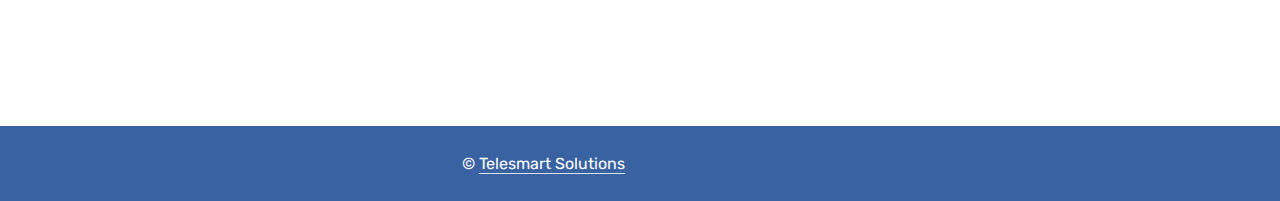
<file: contact.html>
<!DOCTYPE html>
<html lang="en">

<head>
    <meta charset="utf-8">
    <title>Telesmart Solutions</title>
    <meta content="width=device-width, initial-scale=1.0" name="viewport">
    <meta content="Telesmart Solutions" name="keywords">
    <meta content="Telesmart online solutions and communication co-operations" name="description">

    <!-- Favicon -->
    <link href="img/favicon.png" rel="icon">

    <!-- Google Web Fonts -->
    <link rel="preconnect" href="https://fonts.googleapis.com">
    <link rel="preconnect" href="https://fonts.gstatic.com" crossorigin>
    <link href="https://fonts.googleapis.com/css2?family=Nunito:wght@400;600;700;800&family=Rubik:wght@400;500;600;700&display=swap" rel="stylesheet">

    <!-- Icon Font Stylesheet -->
    <link href="https://cdnjs.cloudflare.com/ajax/libs/font-awesome/5.10.0/css/all.min.css" rel="stylesheet">
    <link href="https://cdn.jsdelivr.net/npm/bootstrap-icons@1.4.1/font/bootstrap-icons.css" rel="stylesheet">

    <!-- Libraries Stylesheet -->
    <link href="lib/owlcarousel/assets/owl.carousel.min.css" rel="stylesheet">
    <link href="lib/animate/animate.min.css" rel="stylesheet">

    <!-- Customized Bootstrap Stylesheet -->
    <link href="css/bootstrap.min.css" rel="stylesheet">

    <!-- Template Stylesheet -->
    <link href="css/style.css" rel="stylesheet">
</head>

<body>
    <!-- Spinner Start -->
    <div id="spinner" class="show bg-white position-fixed translate-middle w-100 vh-100 top-50 start-50 d-flex align-items-center justify-content-center">
        <div class="spinner"></div>
    </div>
    <!-- Spinner End -->


   <!-- Topbar Start -->
   <div class="container-fluid bg-dark px-5 d-none d-lg-block">
    <div class="row gx-0">
        <div class="col-lg-8 text-center text-lg-start mb-2 mb-lg-0">
            <div class="d-inline-flex align-items-center" style="height: 45px;">
                <small class="me-3 text-light"><i class="fa fa-map-marker-alt me-2"></i>TOŠIN BUNAR 272A , BELGRADE</small>
                <!-- <small class="me-3 text-light"><i class="fa fa-phone-alt me-2"></i>+012 345 6789</small> -->
                <small class="text-light"><i class="fa fa-envelope-open me-2"></i>info@telesmart.rs</small>
            </div>
        </div>
    <!--     <div class="col-lg-4 text-center text-lg-end">
            <div class="d-inline-flex align-items-center" style="height: 45px;">
                <a class="btn btn-sm btn-outline-light btn-sm-square rounded-circle me-2" href=""><i class="fab fa-twitter fw-normal"></i></a>
                <a class="btn btn-sm btn-outline-light btn-sm-square rounded-circle me-2" href=""><i class="fab fa-facebook-f fw-normal"></i></a>
                <a class="btn btn-sm btn-outline-light btn-sm-square rounded-circle me-2" href=""><i class="fab fa-linkedin-in fw-normal"></i></a>
                <a class="btn btn-sm btn-outline-light btn-sm-square rounded-circle me-2" href=""><i class="fab fa-instagram fw-normal"></i></a>
                <a class="btn btn-sm btn-outline-light btn-sm-square rounded-circle" href=""><i class="fab fa-youtube fw-normal"></i></a>
            </div>
        </div> -->
    </div>
</div>
<!-- Topbar End -->



    <!-- Navbar Start -->
    <div class="container-fluid position-relative p-0">
        <nav class="navbar navbar-expand-lg navbar-dark px-5 py-3 py-lg-0">
            <a href="index.html" class="navbar-brand p-0">
                
                <img src="./img/logo-origin-opac-cropped.webp" alt="Brand Icon" width="450" height="120" class="img-fluid" style="width: 100%; height: auto;">
            </a>
            <button class="navbar-toggler" type="button" data-bs-toggle="collapse" data-bs-target="#navbarCollapse" aria-label="Menu Toggler">

                <span class="fa fa-bars"></span>
            </button>
            <div class="collapse navbar-collapse" id="navbarCollapse">
                <div class="navbar-nav ms-auto py-0">
                    <a href="index.html" class="nav-item nav-link ">Home</a>
                    <a href="/about.html" class="nav-item nav-link">About</a>
                    <a href="/quote.html" class="nav-item nav-link">Quote</a>
                    <a href="/contact.html" class="nav-item nav-link active">Contact</a>
                </div>
                
            </div>
        </nav>

        <div class="container-fluid bg-primary py-5 bg-header" style="margin-bottom: 90px;">
            <div class="row py-5">
                <div class="col-12 pt-lg-5 mt-lg-5 text-center">
                    <h1 class="display-4 text-white animated zoomIn">Contact Us</h1>
                    <a href="" class="h5 text-white">Home</a>
                    <i class="far fa-circle text-white px-2"></i>
                    <a href="" class="h5 text-white">Contact</a>
                </div>
            </div>
        </div>
    </div>
    <!-- Navbar End -->


    <!-- Full Screen Search Start -->
    <div class="modal fade" id="searchModal" tabindex="-1">
        <div class="modal-dialog modal-fullscreen">
            <div class="modal-content" style="background: rgba(9, 30, 62, .7);">
                <div class="modal-header border-0">
                    <button type="button" class="btn bg-white btn-close" data-bs-dismiss="modal" aria-label="Close"></button>
                </div>
                <div class="modal-body d-flex align-items-center justify-content-center">
                    <div class="input-group" style="max-width: 600px;">
                        <input type="text" class="form-control bg-transparent border-primary p-3" placeholder="Type search keyword">
                        <button class="btn btn-primary px-4"><i class="bi bi-search"></i></button>
                    </div>
                </div>
            </div>
        </div>
    </div>
    <!-- Full Screen Search End -->


    <!-- Contact Start -->
    <div class="container-fluid py-5 wow fadeInUp" data-wow-delay="0.1s">
        <div class="container py-5">
            <div class="section-title text-center position-relative pb-3 mb-5 mx-auto" style="max-width: 600px;">
                <h5 class="fw-bold text-primary text-uppercase">Contact Us</h5>
                <h1 class="mb-0">If You Have Any Query, Feel Free To Contact Us</h1>
            </div>
            <div class="row g-5 mb-5">
                <!-- div class="col-lg-4">
                    <div class="d-flex align-items-center wow fadeIn" data-wow-delay="0.1s">
                        <div class="bg-primary d-flex align-items-center justify-content-center rounded" style="width: 60px; height: 60px;">
                            <i class="fa fa-phone-alt text-white"></i>
                        </div>
                        <div class="ps-4">
                            <h5 class="mb-2">Call to ask any question</h5>
                            <h4 class="text-primary mb-0">+012 345 6789</h4>
                        </div>
                    </div>
                </div> -->
                <div class="col-lg-5">
                    <div class="d-flex align-items-center wow fadeIn" data-wow-delay="0.4s">
                        <div class="bg-primary d-flex align-items-center justify-content-center rounded" style="width: 60px; height: 60px;">
                            <i class="fa fa-envelope-open text-white"></i>
                        </div>
                        <div class="ps-4">
                            <h5 class="mb-2">Email to get free quote</h5>
                            <h4 class="text-primary mb-0 mx-0">info@telesmart.rs</h4>
                        </div>
                    </div>
                </div>
                <div class="col-lg-5">
                    <div class="d-flex align-items-center wow fadeIn" data-wow-delay="0.8s">
                        <div class="bg-primary d-flex align-items-center justify-content-center rounded" style="width: 60px; height: 60px;">
                            <i class="fa fa-map-marker-alt text-white"></i>
                        </div>
                        <div class="ps-4">
                            <h5 class="mb-2">Visit our office</h5>
                            <h4 class="text-primary mb-0 mx-0">TOŠIN BUNAR 272A , BELGRADE, SERBIA</h4>
                        </div>
                    </div>
                </div>
            </div>
            <div class="row g-5">
                <div class="col-lg-6 wow slideInUp" data-wow-delay="0.3s">
                    <form id="quoteForm">
                        <div class="row g-3">
                            <div class="col-md-6">
                                <input type="text" class="form-control border-0 bg-light px-4" placeholder="Your Name" style="height: 55px;">
                            </div>
                            <div class="col-md-6">
                                <input type="email" class="form-control border-0 bg-light px-4" placeholder="Your Email" style="height: 55px;">
                            </div>
                            <div class="col-12">
                                <input type="text" class="form-control border-0 bg-light px-4" placeholder="Subject" style="height: 55px;">
                            </div>
                            <div class="col-12">
                                <textarea class="form-control border-0 bg-light px-4 py-3" rows="4" placeholder="Message"></textarea>
                            </div>
                            <div class="col-12">
                                <button class="btn btn-primary w-100 py-3" onclick="checkFormAndRedirect()" type="button">Send Message</button>
                            </div>
                        </div>
                    </form>
                </div>
                <div class="col-lg-6 wow slideInUp" data-wow-delay="0.6s">
                    <iframe class="position-relative rounded w-100 h-100"
                        src="https://www.google.com/maps/embed?pb=!1m18!1m12!1m3!1d2831.429717265863!2d20.4655790766017!3d44.79243047800844!2m3!1f0!2f0!3f0!3m2!1i1024!2i768!4f13.1!3m3!1m2!1s0x475a706d6ad5d59f%3A0xa14b5f1a2d886bd6!2sRudni%C4%8Dka%2010%2C%20Beograd%2011000!5e0!3m2!1str!2srs!4v1704106157077!5m2!1str!2srs" width="600" height="450" style="border:0;" allowfullscreen="" loading="lazy" referrerpolicy="no-referrer-when-downgrade"
                        frameborder="0" style="min-height: 350px; border:0;" allowfullscreen="" aria-hidden="false"
                        tabindex="0"></iframe>
                </div>
            </div>
        </div>
    </div>
    <!-- Contact End -->



    

    <!-- Footer Start -->
    <div class="container-fluid bg-dark text-light mt-5 wow fadeInUp" data-wow-delay="0.1s">
        <div class="container">
            <div class="row gx-5">
                <div class="col-lg-4 col-md-6 footer-about">
                    <div class="d-flex flex-column align-items-center justify-content-center text-center h-100 bg-primary p-4">
                        <a href="index.html" class="navbar-brand">
                            <h1 class="m-0 text-white"><i class="fa fa-user-tie me-2"></i>Telesmart</h1>
                        </a>
                        <p class="mt-3 mb-4">Subscribe to our newsletter for the latest updates and exclusive offers. Quick, free registration and you can unsubscribe anytime. Stay informed with us!</p>
                        <form action="">
                            <div class="input-group">
                                <input type="text" class="form-control border-white p-3" placeholder="Your Email">
                                <button class="btn btn-dark">Sign Up</button>
                            </div>
                        </form>
                    </div>
                </div>
                <div class="col-lg-8 col-md-6">
                    <div class="row gx-5">
                        <div class="col-lg-6 col-md-12 pt-5 mb-5">
                            <div class="section-title section-title-sm position-relative pb-3 mb-4">
                                <h3 class="text-light mb-0">Get In Touch</h3>
                            </div>
                            <div class="d-flex mb-2">
                                <i class="bi bi-geo-alt text-primary me-2"></i>
                                <p class="mb-0">TOŠIN BUNAR 272A , BELGRADE , SERBIA</p>
                            </div>
                            <div class="d-flex mb-2">
                                <i class="bi bi-envelope-open text-primary me-2"></i>
                                <p class="mb-0">info@telesmart.rs</p>
                            </div>
                            <!-- <div class="d-flex mb-2">
                                <i class="bi bi-telephone text-primary me-2"></i>
                                <p class="mb-0">+012 345 67890</p>
                            </div> -->
                            <div class="d-flex mt-4">
                                <a class="btn btn-primary btn-square me-2" href="#"><i class="fab fa-twitter fw-normal"></i></a>
                                <a class="btn btn-primary btn-square me-2" href="#"><i class="fab fa-facebook-f fw-normal"></i></a>
                                <a class="btn btn-primary btn-square me-2" href="#"><i class="fab fa-linkedin-in fw-normal"></i></a>
                                <a class="btn btn-primary btn-square" href="#"><i class="fab fa-instagram fw-normal"></i></a>
                            </div>
                        </div>
                        <div class="col-lg-6 col-md-12 pt-0 pt-lg-5 mb-5">
                            <div class="section-title section-title-sm position-relative pb-3 mb-4">
                                <h3 class="text-light mb-0">Quick Links</h3>
                            </div>
                            <div class="link-animated d-flex flex-column justify-content-start">
                                <a class="text-light mb-2" href="/"><i class="bi bi-arrow-right text-primary me-2"></i>Home</a>
                                <a class="text-light mb-2" href="/about.html"><i class="bi bi-arrow-right text-primary me-2"></i>About Us</a>
                                <a class="text-light mb-2" href="/quote.html"><i class="bi bi-arrow-right text-primary me-2"></i>Quote</a>
                                <a class="text-light" href="/contact.html"><i class="bi bi-arrow-right text-primary me-2"></i>Contact Us</a>
                            </div>
                        </div>
                        
                    </div>
                </div>
            </div>
        </div>
    </div>
    <div class="container-fluid text-white" style="background: #3862a1;">
        <div class="container text-center">
            <div class="row justify-content-end">
                <div class="col-lg-8 col-md-6">
                    <div class="d-flex align-items-center justify-content-start" style="height: 75px;">
                        <p class="mb-0">&copy; <a class="text-white border-bottom" href="#">Telesmart Solutions</a> 
						
						
                    </div>
                </div>
            </div>
        </div>
    </div>
    <!-- Footer End -->


    <!-- Back to Top -->
    <a href="#" class="btn btn-lg btn-primary btn-lg-square rounded back-to-top"><i class="bi bi-arrow-up"></i></a>


    <!-- JavaScript Libraries -->
    <script src="https://code.jquery.com/jquery-3.4.1.min.js"></script>
    <script src="https://cdn.jsdelivr.net/npm/bootstrap@5.0.0/dist/js/bootstrap.bundle.min.js"></script>
    <script src="lib/wow/wow.min.js"></script>
    <script src="lib/easing/easing.min.js"></script>
    <script src="lib/waypoints/waypoints.min.js"></script>
    <script src="lib/counterup/counterup.min.js"></script>
    <script src="lib/owlcarousel/owl.carousel.min.js"></script>

    <!-- Template Javascript -->
    <script src="js/main.js"></script>
</body>

</html>
</file>
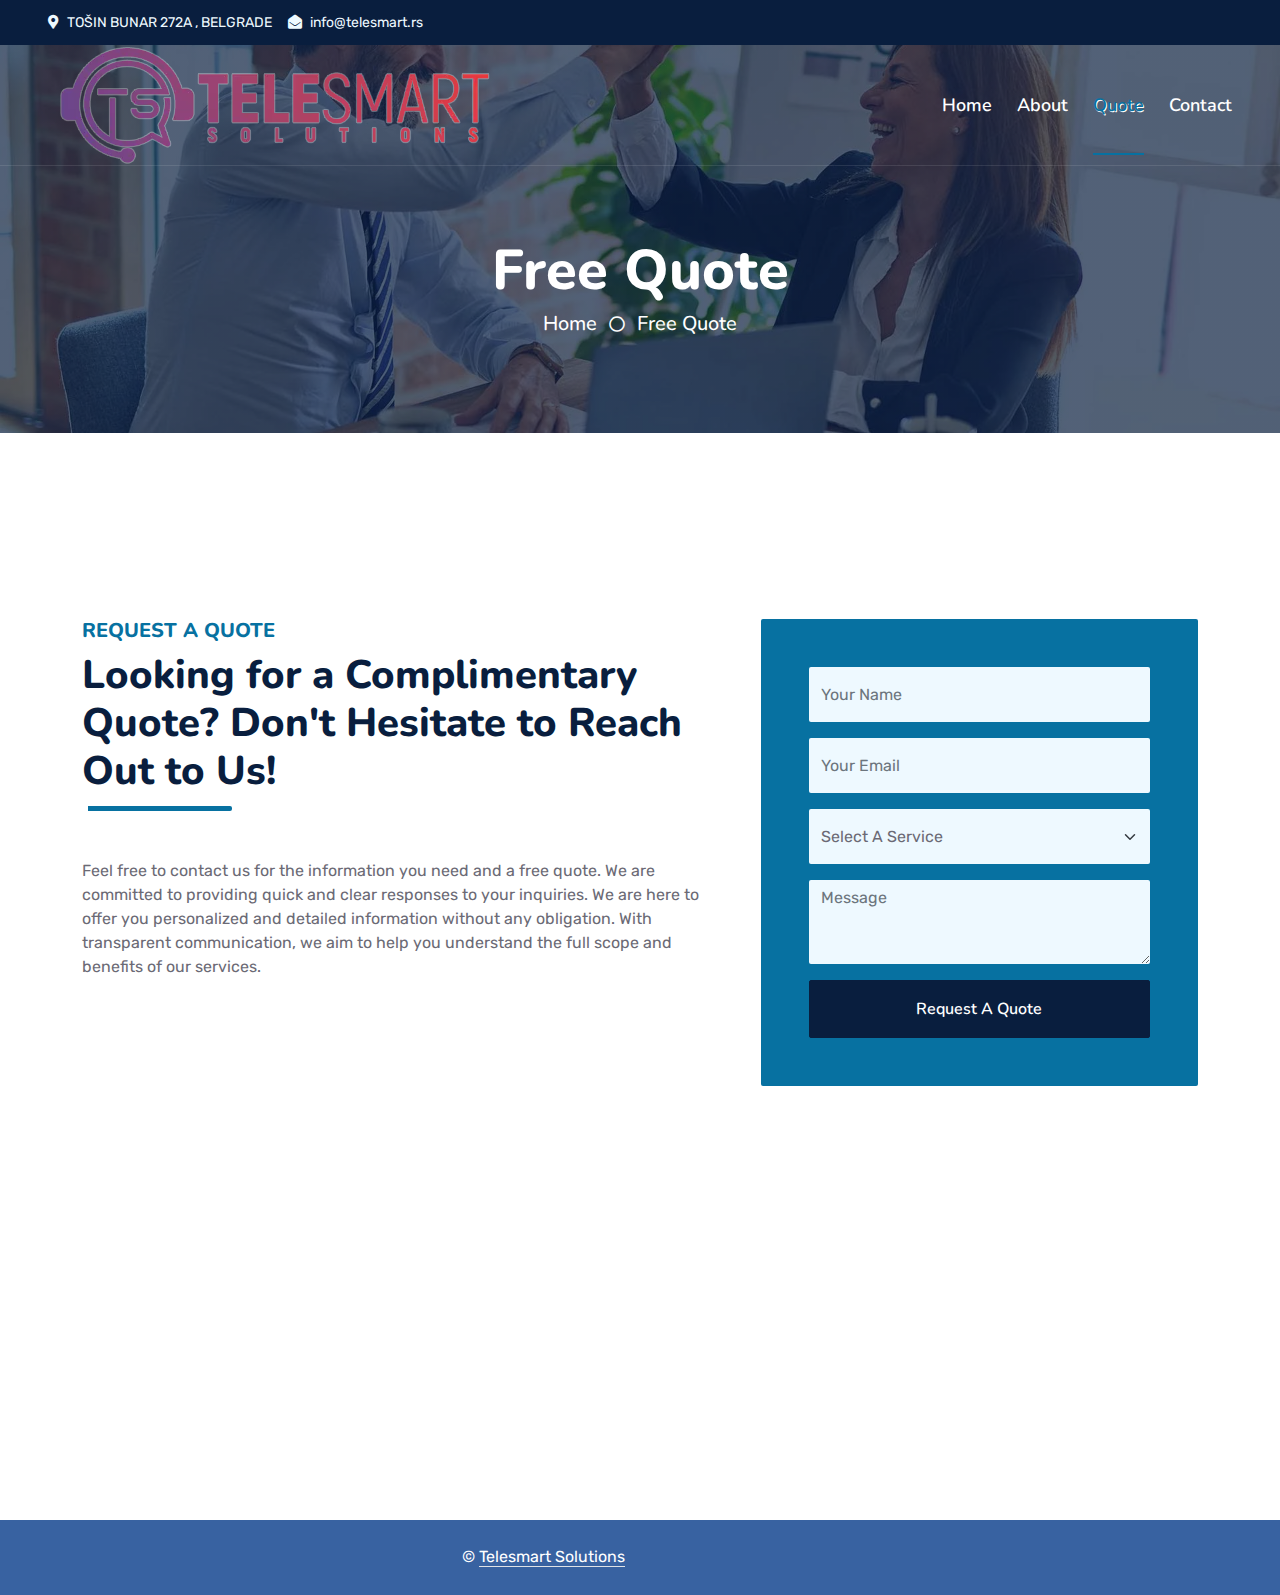
<file: quote.html>
<!DOCTYPE html>
<html lang="en">

<head>
    <meta charset="utf-8">
    <title>Telesmart Solutions</title>
    <meta content="width=device-width, initial-scale=1.0" name="viewport">
    <meta content="Telesmart Solutions" name="keywords">
    <meta content="Telesmart online solutions and communication co-operations" name="description">

    <!-- Favicon -->
    <link href="img/favicon.png" rel="icon">

    <!-- Google Web Fonts -->
    <link rel="preconnect" href="https://fonts.googleapis.com">
    <link rel="preconnect" href="https://fonts.gstatic.com" crossorigin>
    <link href="https://fonts.googleapis.com/css2?family=Nunito:wght@400;600;700;800&family=Rubik:wght@400;500;600;700&display=swap" rel="stylesheet">

    <!-- Icon Font Stylesheet -->
    <link href="https://cdnjs.cloudflare.com/ajax/libs/font-awesome/5.10.0/css/all.min.css" rel="stylesheet">
    <link href="https://cdn.jsdelivr.net/npm/bootstrap-icons@1.4.1/font/bootstrap-icons.css" rel="stylesheet">

    <!-- Libraries Stylesheet -->
    <link href="lib/owlcarousel/assets/owl.carousel.min.css" rel="stylesheet">
    <link href="lib/animate/animate.min.css" rel="stylesheet">

    <!-- Customized Bootstrap Stylesheet -->
    <link href="css/bootstrap.min.css" rel="stylesheet">

    <!-- Template Stylesheet -->
    <link href="css/style.css" rel="stylesheet">
</head>

<body>
    <!-- Spinner Start -->
    <div id="spinner" class="show bg-white position-fixed translate-middle w-100 vh-100 top-50 start-50 d-flex align-items-center justify-content-center">
        <div class="spinner"></div>
    </div>
    <!-- Spinner End -->


    <!-- Topbar Start -->
    <div class="container-fluid bg-dark px-5 d-none d-lg-block">
        <div class="row gx-0">
            <div class="col-lg-8 text-center text-lg-start mb-2 mb-lg-0">
                <div class="d-inline-flex align-items-center" style="height: 45px;">
                    <small class="me-3 text-light"><i class="fa fa-map-marker-alt me-2"></i>TOŠIN BUNAR 272A , BELGRADE</small>
                    <!-- <small class="me-3 text-light"><i class="fa fa-phone-alt me-2"></i>+012 345 6789</small> -->
                    <small class="text-light"><i class="fa fa-envelope-open me-2"></i>info@telesmart.rs</small>
                </div>
            </div>
        
        </div>
    </div>
    <!-- Topbar End -->



    <!-- Navbar Start -->
    <div class="container-fluid position-relative p-0">
        <nav class="navbar navbar-expand-lg navbar-dark px-5 py-3 py-lg-0">
            <a href="index.html" class="navbar-brand p-0">
                
                <img src="./img/logo-origin-opac-cropped.webp" alt="Brand Icon" width="450" height="120" class="img-fluid" style="width: 100%; height: auto;">
            </a>
            <button class="navbar-toggler" type="button" data-bs-toggle="collapse" data-bs-target="#navbarCollapse" aria-label="Menu Toggler">

                <span class="fa fa-bars"></span>
            </button>
            <div class="collapse navbar-collapse" id="navbarCollapse">
                <div class="navbar-nav ms-auto py-0">
                    <a href="index.html" class="nav-item nav-link ">Home</a>
                    <a href="/about.html" class="nav-item nav-link">About</a>
                    <a href="/quote.html" class="nav-item nav-link active">Quote</a>
                   

                    <a href="/contact.html" class="nav-item nav-link">Contact</a>
                </div>
                
            </div>
        </nav>

        <div class="container-fluid bg-primary py-5 bg-header" style="margin-bottom: 90px;">
            <div class="row py-5">
                <div class="col-12 pt-lg-5 mt-lg-5 text-center">
                    <h1 class="display-4 text-white animated zoomIn">Free Quote</h1>
                    <a href="" class="h5 text-white">Home</a>
                    <i class="far fa-circle text-white px-2"></i>
                    <a href="" class="h5 text-white">Free Quote</a>
                </div>
            </div>
        </div>
    </div>
    <!-- Navbar End -->


    <!-- Full Screen Search Start -->
    <div class="modal fade" id="searchModal" tabindex="-1">
        <div class="modal-dialog modal-fullscreen">
            <div class="modal-content" style="background: rgba(9, 30, 62, .7);">
                <div class="modal-header border-0">
                    <button type="button" class="btn bg-white btn-close" data-bs-dismiss="modal" aria-label="Close"></button>
                </div>
                <div class="modal-body d-flex align-items-center justify-content-center">
                    <div class="input-group" style="max-width: 600px;">
                        <input type="text" class="form-control bg-transparent border-primary p-3" placeholder="Type search keyword">
                        <button class="btn btn-primary px-4"><i class="bi bi-search"></i></button>
                    </div>
                </div>
            </div>
        </div>
    </div>
    <!-- Full Screen Search End -->


    <!-- Quote Start -->
    <div class="container-fluid py-5 wow fadeInUp " data-wow-delay="0.1s" id="quote">
        <div class="container py-5">
            <div class="row g-5">
                <div class="col-lg-7">
                    <div class="section-title position-relative pb-3 mb-5">
                        <h5 class="fw-bold text-primary text-uppercase">Request A Quote</h5>
                        <h1 class="mb-0">Looking for a Complimentary Quote? Don't Hesitate to Reach Out to Us!</h1>
                    </div>
                    
                    <p class="mb-4">Feel free to contact us for the information you need and a free quote. We are committed to providing quick and clear responses to your inquiries. We are here to offer you personalized and detailed information without any obligation. With transparent communication, we aim to help you understand the full scope and benefits of our services.</p>
                    
                </div>
                <div class="col-lg-5">
                    <div class="bg-primary rounded h-100 d-flex align-items-center p-5 wow zoomIn" data-wow-delay="0.9s">
                        <form id="quoteForm">
                            <div class="row g-3">
                                <div class="col-xl-12">
                                    <input type="text" class="form-control bg-light border-0" placeholder="Your Name" style="height: 55px;" required>
                                </div>
                                <div class="col-12">
                                    <input type="email" class="form-control bg-light border-0" placeholder="Your Email" style="height: 55px;" required>
                                </div>
                                <div class="col-12">
                                    <select class="form-select bg-light border-0"  style="height: 55px;">
                                        <option selected disabled hidden>Select A Service</option>
                                        <option value="1">Customer Services</option>
                                        <option value="2">Inbound Calls</option>
                                        <option value="3">Outbound Calls</option>
                                        <option value="4">Omnichannel Services</option>
                                        <option value="5">CRM Integrations</option>
                                        <option value="6">Social Media Support</option>
                                    </select>
                                </div>
                                <div class="col-12">
                                    <textarea class="form-control bg-light border-0" rows="3" placeholder="Message" required></textarea>
                                </div>
                                <div class="col-12">
                                    <button class="btn btn-dark w-100 py-3" type="button" onclick="checkFormAndRedirect()">Request A Quote</button>
                                </div>
                            </div>
                        </form>
                    </div>
                </div>
            </div>
        </div>
    </div>
    <!-- Quote End -->



    

    <!-- Footer Start -->
    <div class="container-fluid bg-dark text-light mt-5 wow fadeInUp" data-wow-delay="0.1s">
        <div class="container">
            <div class="row gx-5">
                <div class="col-lg-4 col-md-6 footer-about">
                    <div class="d-flex flex-column align-items-center justify-content-center text-center h-100 bg-primary p-4">
                        <a href="index.html" class="navbar-brand">
                            <h1 class="m-0 text-white"><i class="fa fa-user-tie me-2"></i>Telesmart</h1>
                        </a>
                        <p class="mt-3 mb-4">Subscribe to our newsletter for the latest updates and exclusive offers. Quick, free registration and you can unsubscribe anytime. Stay informed with us!</p>
                        <form action="">
                            <div class="input-group">
                                <input type="text" class="form-control border-white p-3" placeholder="Your Email">
                                <button class="btn btn-dark">Sign Up</button>
                            </div>
                        </form>
                    </div>
                </div>
                <div class="col-lg-8 col-md-6">
                    <div class="row gx-5">
                        <div class="col-lg-6 col-md-12 pt-5 mb-5">
                            <div class="section-title section-title-sm position-relative pb-3 mb-4">
                                <h3 class="text-light mb-0">Get In Touch</h3>
                            </div>
                            <div class="d-flex mb-2">
                                <i class="bi bi-geo-alt text-primary me-2"></i>
                                <p class="mb-0">TOŠIN BUNAR 272A , BELGRADE , SERBIA</p>
                            </div>
                            <div class="d-flex mb-2">
                                <i class="bi bi-envelope-open text-primary me-2"></i>
                                <p class="mb-0">info@telesmart.rs</p>
                            </div>
                           
                            <div class="d-flex mt-4">
                                <a class="btn btn-primary btn-square me-2" href="#"><i class="fab fa-twitter fw-normal"></i></a>
                                <a class="btn btn-primary btn-square me-2" href="#"><i class="fab fa-facebook-f fw-normal"></i></a>
                                <a class="btn btn-primary btn-square me-2" href="#"><i class="fab fa-linkedin-in fw-normal"></i></a>
                                <a class="btn btn-primary btn-square" href="#"><i class="fab fa-instagram fw-normal"></i></a>
                            </div>
                        </div>
                        <div class="col-lg-6 col-md-12 pt-0 pt-lg-5 mb-5">
                            <div class="section-title section-title-sm position-relative pb-3 mb-4">
                                <h3 class="text-light mb-0">Quick Links</h3>
                            </div>
                            <div class="link-animated d-flex flex-column justify-content-start">
                                <a class="text-light mb-2" href="/"><i class="bi bi-arrow-right text-primary me-2"></i>Home</a>
                                <a class="text-light mb-2" href="/about.html"><i class="bi bi-arrow-right text-primary me-2"></i>About Us</a>
                                <a class="text-light mb-2" href="/quote.html"><i class="bi bi-arrow-right text-primary me-2"></i>Quote</a>
                                <a class="text-light" href="/contact.html"><i class="bi bi-arrow-right text-primary me-2"></i>Contact Us</a>
                            </div>
                        </div>
                        
                    </div>
                </div>
            </div>
        </div>
    </div>
    <div class="container-fluid text-white" style="background: #3862a1;">
        <div class="container text-center">
            <div class="row justify-content-end">
                <div class="col-lg-8 col-md-6">
                    <div class="d-flex align-items-center justify-content-start" style="height: 75px;">
                        <p class="mb-0">&copy; <a class="text-white border-bottom" href="#">Telesmart Solutions</a> 
						
						
                    </div>
                </div>
            </div>
        </div>
    </div>
    <!-- Footer End -->


    <!-- Back to Top -->
    <a href="#" class="btn btn-lg btn-primary btn-lg-square rounded back-to-top"><i class="bi bi-arrow-up"></i></a>


    <!-- JavaScript Libraries -->
    <script src="https://code.jquery.com/jquery-3.4.1.min.js"></script>
    <script src="https://cdn.jsdelivr.net/npm/bootstrap@5.0.0/dist/js/bootstrap.bundle.min.js"></script>
    <script src="lib/wow/wow.min.js"></script>
    <script src="lib/easing/easing.min.js"></script>
    <script src="lib/waypoints/waypoints.min.js"></script>
    <script src="lib/counterup/counterup.min.js"></script>
    <script src="lib/owlcarousel/owl.carousel.min.js"></script>

    <!-- Template Javascript -->
    <script src="js/main.js"></script>
</body>

</html>
</file>
<file: css/style.css>
/********** Template CSS **********/
:root {
    --primary: #0771a1;
    --secondary: #34AD54;
    --light: #EEF9FF;
    --dark: #091E3E;
}


/*** Spinner ***/
.spinner {
    width: 40px;
    height: 40px;
    background: var(--primary);
    margin: 100px auto;
    -webkit-animation: sk-rotateplane 1.2s infinite ease-in-out;
    animation: sk-rotateplane 1.2s infinite ease-in-out;
}

@-webkit-keyframes sk-rotateplane {
    0% {
        -webkit-transform: perspective(120px)
    }
    50% {
        -webkit-transform: perspective(120px) rotateY(180deg)
    }
    100% {
        -webkit-transform: perspective(120px) rotateY(180deg) rotateX(180deg)
    }
}

@keyframes sk-rotateplane {
    0% {
        transform: perspective(120px) rotateX(0deg) rotateY(0deg);
        -webkit-transform: perspective(120px) rotateX(0deg) rotateY(0deg)
    }
    50% {
        transform: perspective(120px) rotateX(-180.1deg) rotateY(0deg);
        -webkit-transform: perspective(120px) rotateX(-180.1deg) rotateY(0deg)
    }
    100% {
        transform: perspective(120px) rotateX(-180deg) rotateY(-179.9deg);
        -webkit-transform: perspective(120px) rotateX(-180deg) rotateY(-179.9deg);
    }
}

#spinner {
    opacity: 0;
    visibility: hidden;
    transition: opacity .5s ease-out, visibility 0s linear .5s;
    z-index: 99999;
}

#spinner.show {
    transition: opacity .5s ease-out, visibility 0s linear 0s;
    visibility: visible;
    opacity: 1;
}


/*** Heading ***/
h1,
h2,
.fw-bold {
    font-weight: 800 !important;
}

h3,
h4,
.fw-semi-bold {
    font-weight: 700 !important;
}

h5,
h6,
.fw-medium {
    font-weight: 600 !important;
}


/*** Button ***/
.btn {
    font-family: 'Nunito', sans-serif;
    font-weight: 600;
    transition: .5s;
}

.btn-primary,
.btn-secondary {
    color: #FFFFFF;
    box-shadow: inset 0 0 0 50px transparent;
}

.btn-primary:hover {
    box-shadow: inset 0 0 0 0 var(--primary);
}

.btn-secondary:hover {
    box-shadow: inset 0 0 0 0 var(--secondary);
}

.btn-square {
    width: 36px;
    height: 36px;
}

.btn-sm-square {
    width: 30px;
    height: 30px;
}

.btn-lg-square {
    width: 48px;
    height: 48px;
}

.btn-square,
.btn-sm-square,
.btn-lg-square {
    padding-left: 0;
    padding-right: 0;
    text-align: center;
}


/*** Navbar ***/
.navbar-dark .navbar-nav .nav-link {
    font-family: 'Nunito', sans-serif;
    position: relative;
    margin-left: 25px;
    padding: 35px 0;
    color: #FFFFFF;
    font-size: 18px;
    font-weight: 600;
    outline: none;
    transition: .5s;
}

.sticky-top.navbar-dark .navbar-nav .nav-link {
    padding: 20px 0;
    color: var(--dark);
}

.navbar-dark .navbar-nav .nav-link:hover,
.navbar-dark .navbar-nav .nav-link.active {
    color: var(--primary);
    text-shadow:  1px 1px    #ffffff;
    
}

.navbar-dark .navbar-brand h1 {
    color: #FFFFFF;
}

.navbar-dark .navbar-toggler {
    color: var(--primary) !important;
    border-color: var(--primary) !important;
}

@media (max-width: 991.98px) {
    .sticky-top.navbar-dark {
        position: relative;
        background: #FFFFFF;
    }

    .navbar-dark .navbar-nav .nav-link,
    .navbar-dark .navbar-nav .nav-link.show,
    .sticky-top.navbar-dark .navbar-nav .nav-link {
        padding: 10px 0;
        color: var(--dark);
    }

    .navbar-dark .navbar-brand h1 {
        color: var(--primary);
    }
}

@media (min-width: 992px) {
    .navbar-dark {
        position: absolute;
        width: 100%;
        top: 0;
        left: 0;
        border-bottom: 1px solid rgba(256, 256, 256, .1);
        z-index: 999;
    }
    
    .sticky-top.navbar-dark {
        position: fixed;
        background: #FFFFFF;
    }

    .navbar-dark .navbar-nav .nav-link::before {
        position: absolute;
        content: "";
        width: 0;
        height: 2px;
        bottom: -1px;
        left: 50%;
        background: var(--primary);
        transition: .5s;
    }

    .navbar-dark .navbar-nav .nav-link:hover::before,
    .navbar-dark .navbar-nav .nav-link.active::before {
        width: 100%;
        left: 0;
    }

    .navbar-dark .navbar-nav .nav-link.nav-contact::before {
        display: none;
    }

    .sticky-top.navbar-dark .navbar-brand h1 {
        color: var(--primary);
    }
}


/*** Carousel ***/
.carousel-caption {
    top: 0;
    left: 0;
    right: 0;
    bottom: 0;
    background: rgba(9, 30, 62, .7);
    z-index: 1;
}

@media (max-width: 576px) {
    .carousel-caption h5 {
        font-size: 14px;
        font-weight: 500 !important;
    }

    .carousel-caption h1 {
        font-size: 30px;
        font-weight: 600 !important;
    }
}

.carousel-control-prev,
.carousel-control-next {
    width: 10%;
}

.carousel-control-prev-icon,
.carousel-control-next-icon {
    width: 3rem;
    height: 3rem;
}


/*** Section Title ***/
.section-title::before {
    position: absolute;
    content: "";
    width: 150px;
    height: 5px;
    left: 0;
    bottom: 0;
    background: var(--primary);
    border-radius: 2px;
}

.section-title.text-center::before {
    left: 50%;
    margin-left: -75px;
}

.section-title.section-title-sm::before {
    width: 90px;
    height: 3px;
}

.section-title::after {
    position: absolute;
    content: "";
    width: 6px;
    height: 5px;
    bottom: 0px;
    background: #FFFFFF;
    -webkit-animation: section-title-run 5s infinite linear;
    animation: section-title-run 5s infinite linear;
}

.section-title.section-title-sm::after {
    width: 4px;
    height: 3px;
}

.section-title.text-center::after {
    -webkit-animation: section-title-run-center 5s infinite linear;
    animation: section-title-run-center 5s infinite linear;
}

.section-title.section-title-sm::after {
    -webkit-animation: section-title-run-sm 5s infinite linear;
    animation: section-title-run-sm 5s infinite linear;
}

@-webkit-keyframes section-title-run {
    0% {left: 0; } 50% { left : 145px; } 100% { left: 0; }
}

@-webkit-keyframes section-title-run-center {
    0% { left: 50%; margin-left: -75px; } 50% { left : 50%; margin-left: 45px; } 100% { left: 50%; margin-left: -75px; }
}

@-webkit-keyframes section-title-run-sm {
    0% {left: 0; } 50% { left : 85px; } 100% { left: 0; }
}


/*** Service ***/
.service-item {
    position: relative;
    height: 300px;
    padding: 0 30px;
    transition: .5s;
}

.service-item .service-icon {
    margin-bottom: 30px;
    width: 60px;
    height: 60px;
    display: flex;
    align-items: center;
    justify-content: center;
    background: var(--primary);
    border-radius: 2px;
    transform: rotate(-45deg);
}

.service-item .service-icon i {
    transform: rotate(45deg);
}

.service-item a.btn {
    position: absolute;
    width: 60px;
    bottom: -48px;
    left: 50%;
    margin-left: -30px;
    opacity: 0;
}

.service-item:hover a.btn {
    bottom: -24px;
    opacity: 1;
}


/*** Testimonial ***/
.testimonial-carousel .owl-dots {
    margin-top: 15px;
    display: flex;
    align-items: flex-end;
    justify-content: center;
}

.testimonial-carousel .owl-dot {
    position: relative;
    display: inline-block;
    margin: 0 5px;
    width: 15px;
    height: 15px;
    background: #DDDDDD;
    border-radius: 2px;
    transition: .5s;
}

.testimonial-carousel .owl-dot.active {
    width: 30px;
    background: var(--primary);
}

.testimonial-carousel .owl-item.center {
    position: relative;
    z-index: 1;
}

.testimonial-carousel .owl-item .testimonial-item {
    transition: .5s;
}

.testimonial-carousel .owl-item.center .testimonial-item {
    background: #FFFFFF !important;
    box-shadow: 0 0 30px #DDDDDD;
}


/*** Team ***/
.team-item {
    transition: .5s;
}

.team-social {
    position: absolute;
    width: 100%;
    height: 100%;
    top: 0;
    left: 0;
    display: flex;
    align-items: center;
    justify-content: center;
    transition: .5s;
}

.team-social a.btn {
    position: relative;
    margin: 0 3px;
    margin-top: 100px;
    opacity: 0;
}

.team-item:hover {
    box-shadow: 0 0 30px #DDDDDD;
}

.team-item:hover .team-social {
    background: rgba(9, 30, 62, .7);
}

.team-item:hover .team-social a.btn:first-child {
    opacity: 1;
    margin-top: 0;
    transition: .3s 0s;
}

.team-item:hover .team-social a.btn:nth-child(2) {
    opacity: 1;
    margin-top: 0;
    transition: .3s .05s;
}

.team-item:hover .team-social a.btn:nth-child(3) {
    opacity: 1;
    margin-top: 0;
    transition: .3s .1s;
}

.team-item:hover .team-social a.btn:nth-child(4) {
    opacity: 1;
    margin-top: 0;
    transition: .3s .15s;
}

.team-item .team-img img,
.blog-item .blog-img img  {
    transition: .5s;
}

.team-item:hover .team-img img,
.blog-item:hover .blog-img img {
    transform: scale(1.15);
}


/*** Miscellaneous ***/
@media (min-width: 991.98px) {
    .facts {
        position: relative;
        margin-top: -75px;
        z-index: 1;
    }
}

.back-to-top {
    position: fixed;
    display: none;
    right: 45px;
    bottom: 45px;
    z-index: 99;
}

.bg-header {
    background: linear-gradient(rgba(9, 30, 62, .7), rgba(9, 30, 62, .7)), url(../img/carousel-1.webp) center center no-repeat;
    background-size: cover;
}

.link-animated a {
    transition: .5s;
}

.link-animated a:hover {
    padding-left: 10px;
}

@media (min-width: 767.98px) {
    .footer-about {
        margin-bottom: -75px;
    }
}
</file>
